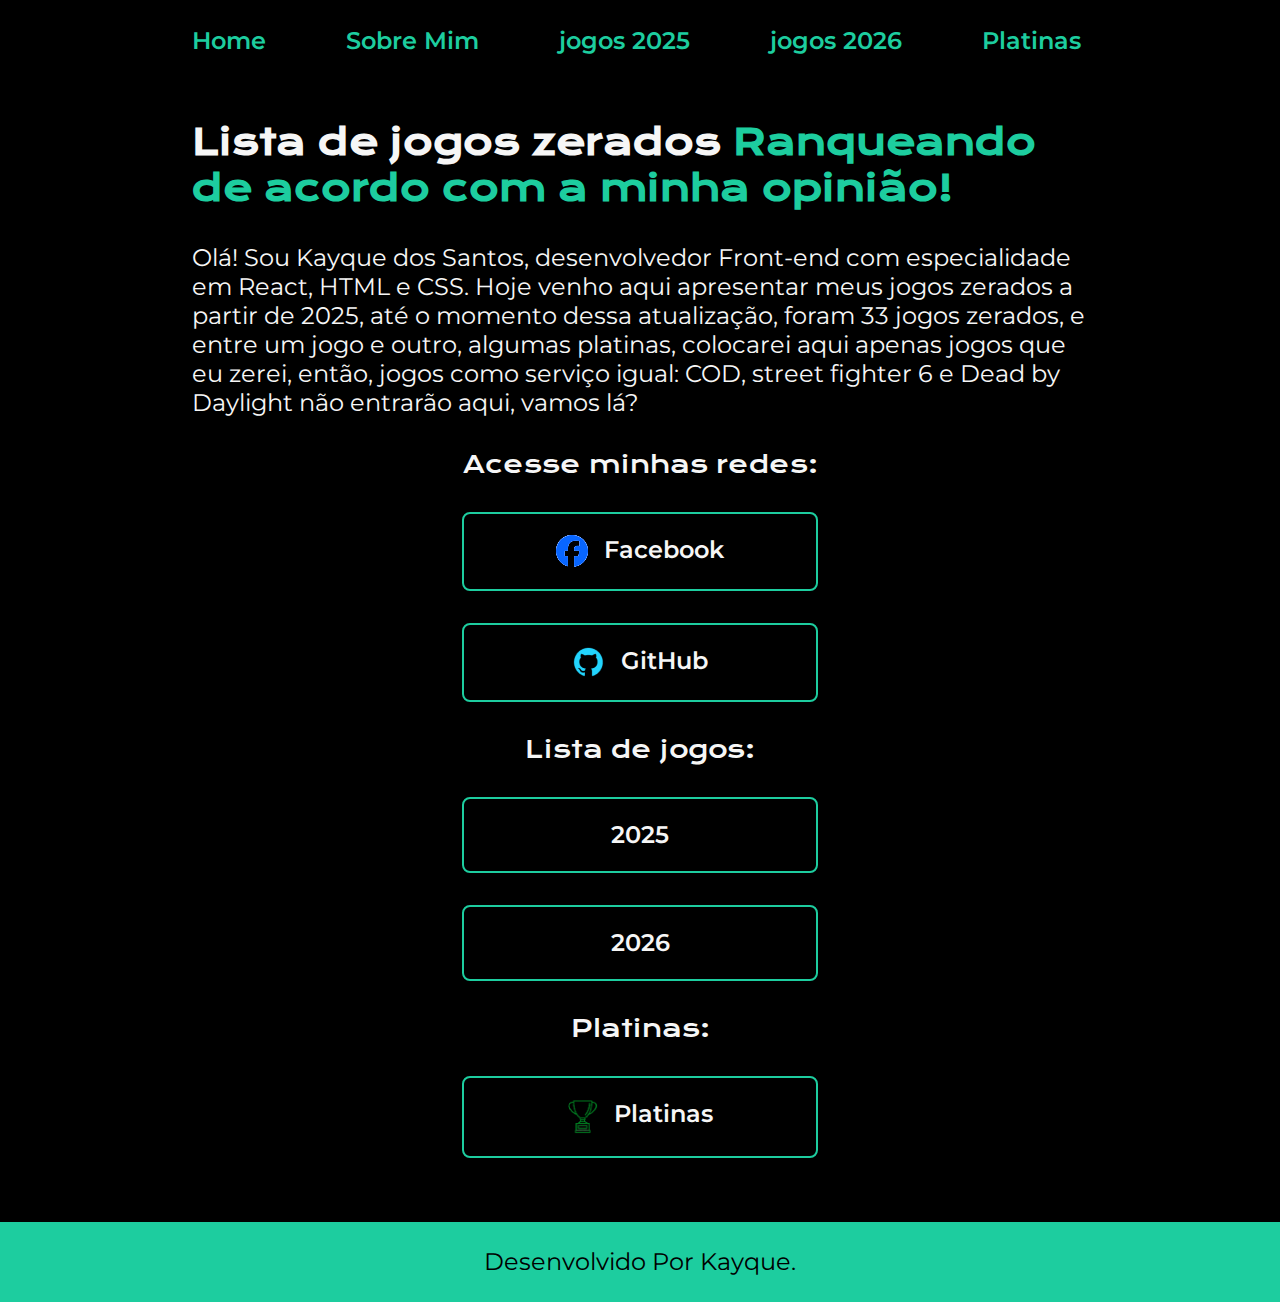
<file: Portifolio-HTML-e-CSS-Curso2-aula_5/index.html>
<!DOCTYPE html>
<html lang="pt-br">
<head>
    <meta charset="UTF-8">
    <meta http-equiv="X-UA-Compatible" content="IE=edge">
    <meta name="viewport" content="width=device-width, initial-scale=1.0">
    <title>Portifolio</title>
    <link rel="stylesheet" href="./style/style.css">
    <link rel="preconnect" href="https://fonts.googleapis.com">
    <link rel="preconnect" href="https://fonts.gstatic.com" crossorigin>
    <link href="https://fonts.googleapis.com/css2?family=Josefin+Sans:ital,wght@0,100..700;1,100..700&family=Montserrat:ital,wght@0,100..900;1,100..900&display=swap" rel="stylesheet">
</head>

<body>
    <header class="cabecalho">
        <nav class="cabecalho__menu">
            <a class="cabecalho__menu__link" href="index.html">Home</a>
            <a class="cabecalho__menu__link" href="about.html">Sobre Mim</a>
            <a class="cabecalho__menu__link" href="lista.html">jogos 2025</a>
            <a class="cabecalho__menu__link" href="lista2026.html">jogos 2026</a>
            <a class="cabecalho__menu__link" href="platinas.html">Platinas</a>
        </nav>
    </header>
    <main class="apresentacao">
        <section class="apresentacao__conteudo">
            <h1 class="apresentacao__conteudo__titulo">Lista de jogos zerados<strong 
            class="titulo-destaque"> Ranqueando de acordo com a minha opinião!
            </strong></h1>
            <p class="apresentacao__conteudo__texto">Olá! Sou Kayque dos Santos, desenvolvedor
            Front-end com especialidade em React, HTML e
            CSS. Hoje venho aqui apresentar meus jogos zerados a partir de 2025, até o momento dessa atualização, foram 33 jogos zerados, e entre um jogo e outro, algumas platinas, colocarei aqui apenas jogos que eu zerei, então, jogos como serviço igual: COD, street fighter 6 e Dead by Daylight não entrarão aqui, vamos lá?</p>
            <div class="apresentacao__links">
                <h2 class="apresentacao__links__subtitulo">Acesse minhas redes:</h2>
                <a class="apresentacao__links__link" href="https://facebook.com/kayque.dossantosmarques">
                    <img class="imagem__facebook" src="./assets/facebook.png">
                    Facebook
                </a>
                <a class="apresentacao__links__link" href="https://github.com/kayque-marques">
                    <img class="imagem__github" src="./assets/github.png">
                    GitHub
                </a>
                <h3 class="apresentacao__links__subtitulo__lista">Lista de jogos:</h3>
                <a class="apresentacao__links__link" href="lista.html">
                    2025
                </a>
                <a class="apresentacao__links__link" href="lista2026.html">
                    2026
                </a>
                <h4 class="apresentacao__links__subtitulo__lista">Platinas:</h4>
                <a class="apresentacao__links__link" href="platinas.html">
                    <img class="imagem__lista__platina" src="./assets/icone_de_trofeu.png" alt="ícone de trofeu">
                    Platinas
                </a>
            </div>
        </section>
    </main>
    <footer class="rodape">
        <p>Desenvolvido Por Kayque.</p>
    </footer>
</body>

</html>
</file>
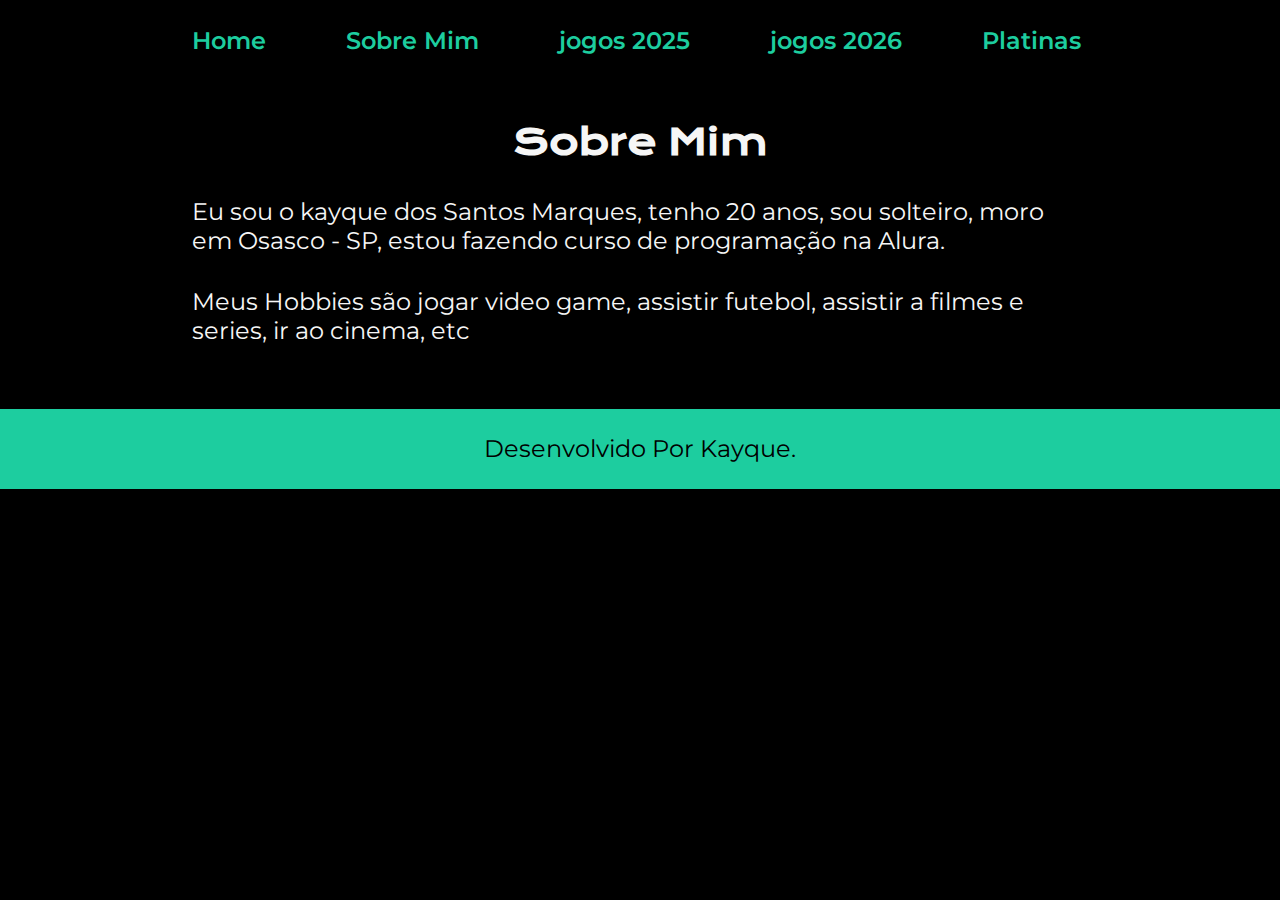
<file: Portifolio-HTML-e-CSS-Curso2-aula_5/about.html>
<!DOCTYPE html>
<html lang="pt-br">
<head>
    <meta charset="UTF-8">
    <meta http-equiv="X-UA-Compatible" content="IE=edge">
    <meta name="viewport" content="width=device-width, initial-scale=1.0">
    <title>Sobre Mim</title>
    <link rel="stylesheet" href="./style/style.css">
</head>
<body>
    <header class="cabecalho">
        <nav class="cabecalho__menu">
            <a class="cabecalho__menu__link" href="index.html">Home</a>
            <a class="cabecalho__menu__link" href="about.html">Sobre Mim</a>
            <a class="cabecalho__menu__link" href="lista.html">jogos 2025</a>
            <a class="cabecalho__menu__link" href="lista2026.html">jogos 2026</a>
            <a class="cabecalho__menu__link" href="platinas.html">Platinas</a>
        </nav>
    </header>
    <main class="apresentacao">
        <section class="apresentacao__conteudo">
            <h1 class="apresentacao__conteudo__titulo">Sobre Mim</h1>
            <p class="apresentacao__conteudo__texto">Eu sou o kayque dos Santos Marques, tenho 20 anos, sou solteiro, moro em Osasco - SP, estou fazendo curso de programação na Alura.</p>
            <p class="apresentacao__conteudo__texto">Meus Hobbies são jogar video game, assistir futebol, assistir a filmes e series, ir ao cinema, etc</p>
        </section>
    </main>
    <footer class="rodape">
        <p>Desenvolvido Por Kayque.</p>
    </footer>
</body>
</html>
</file>
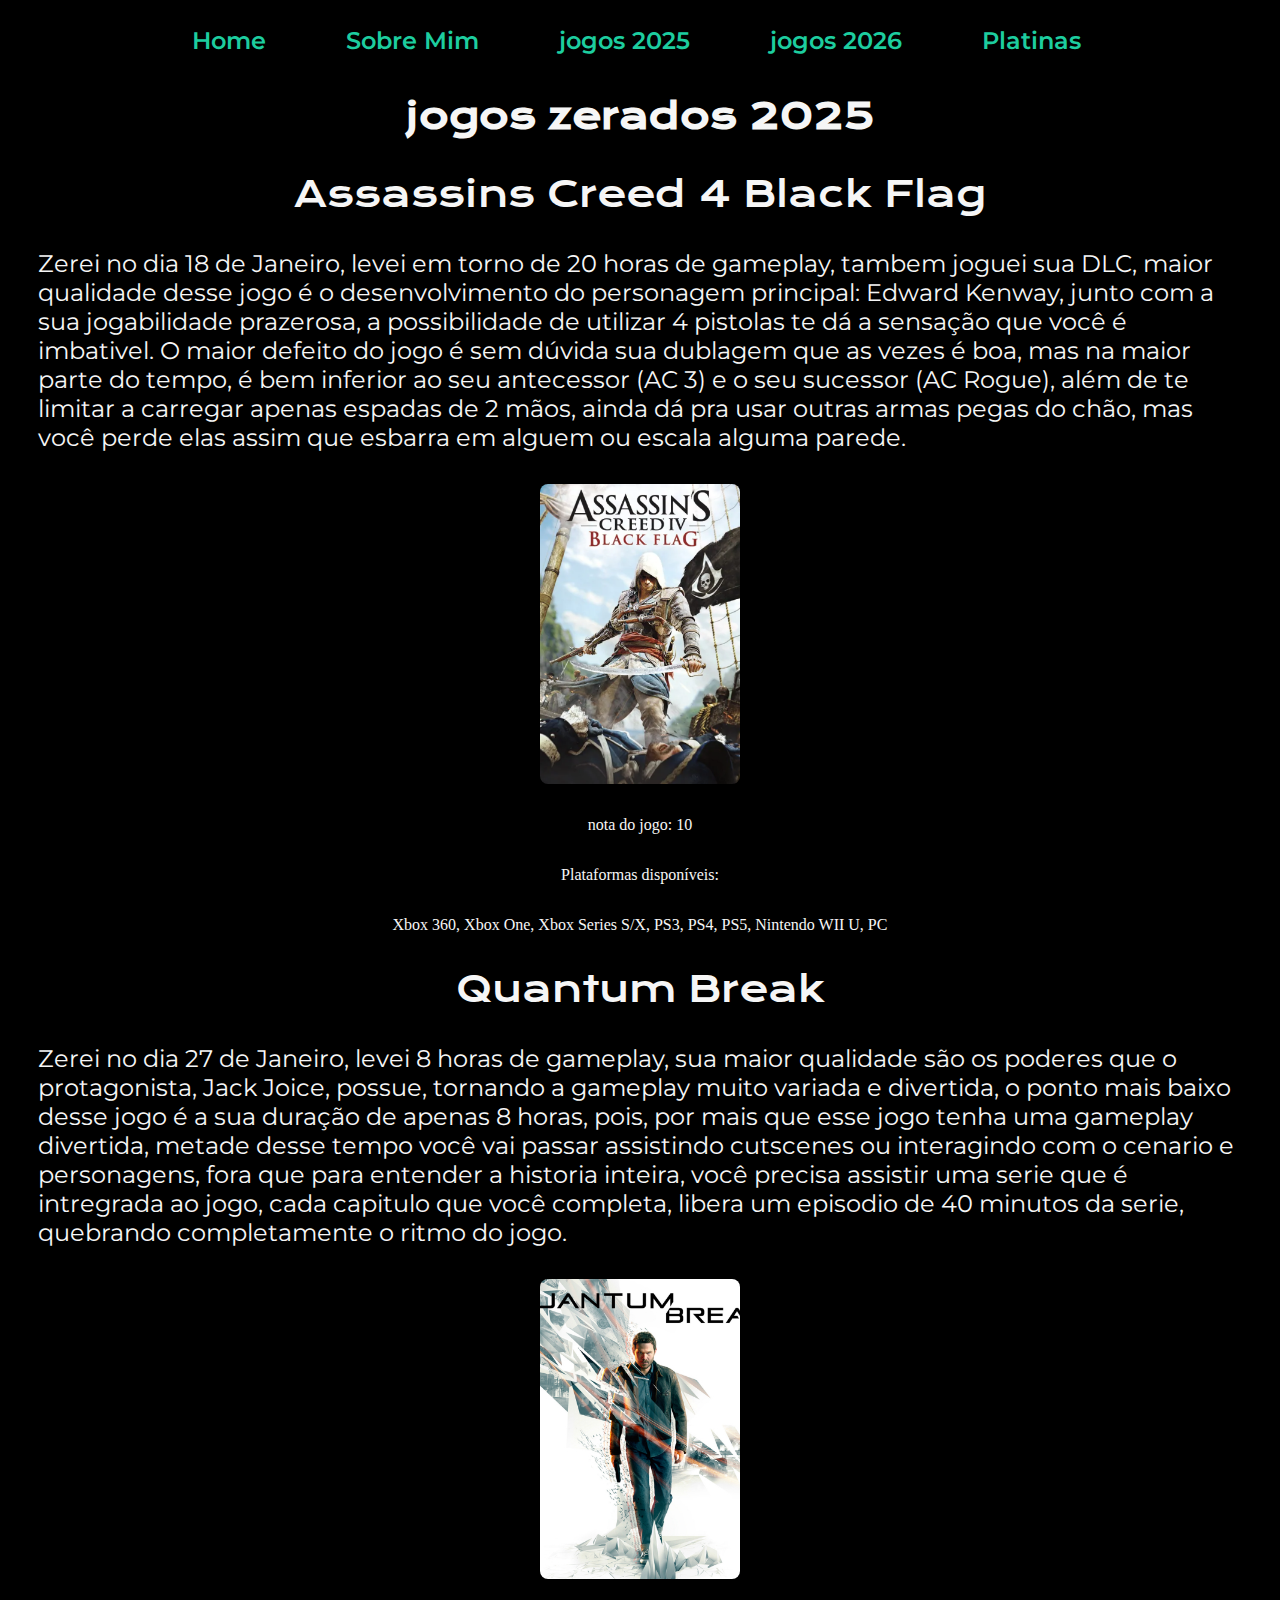
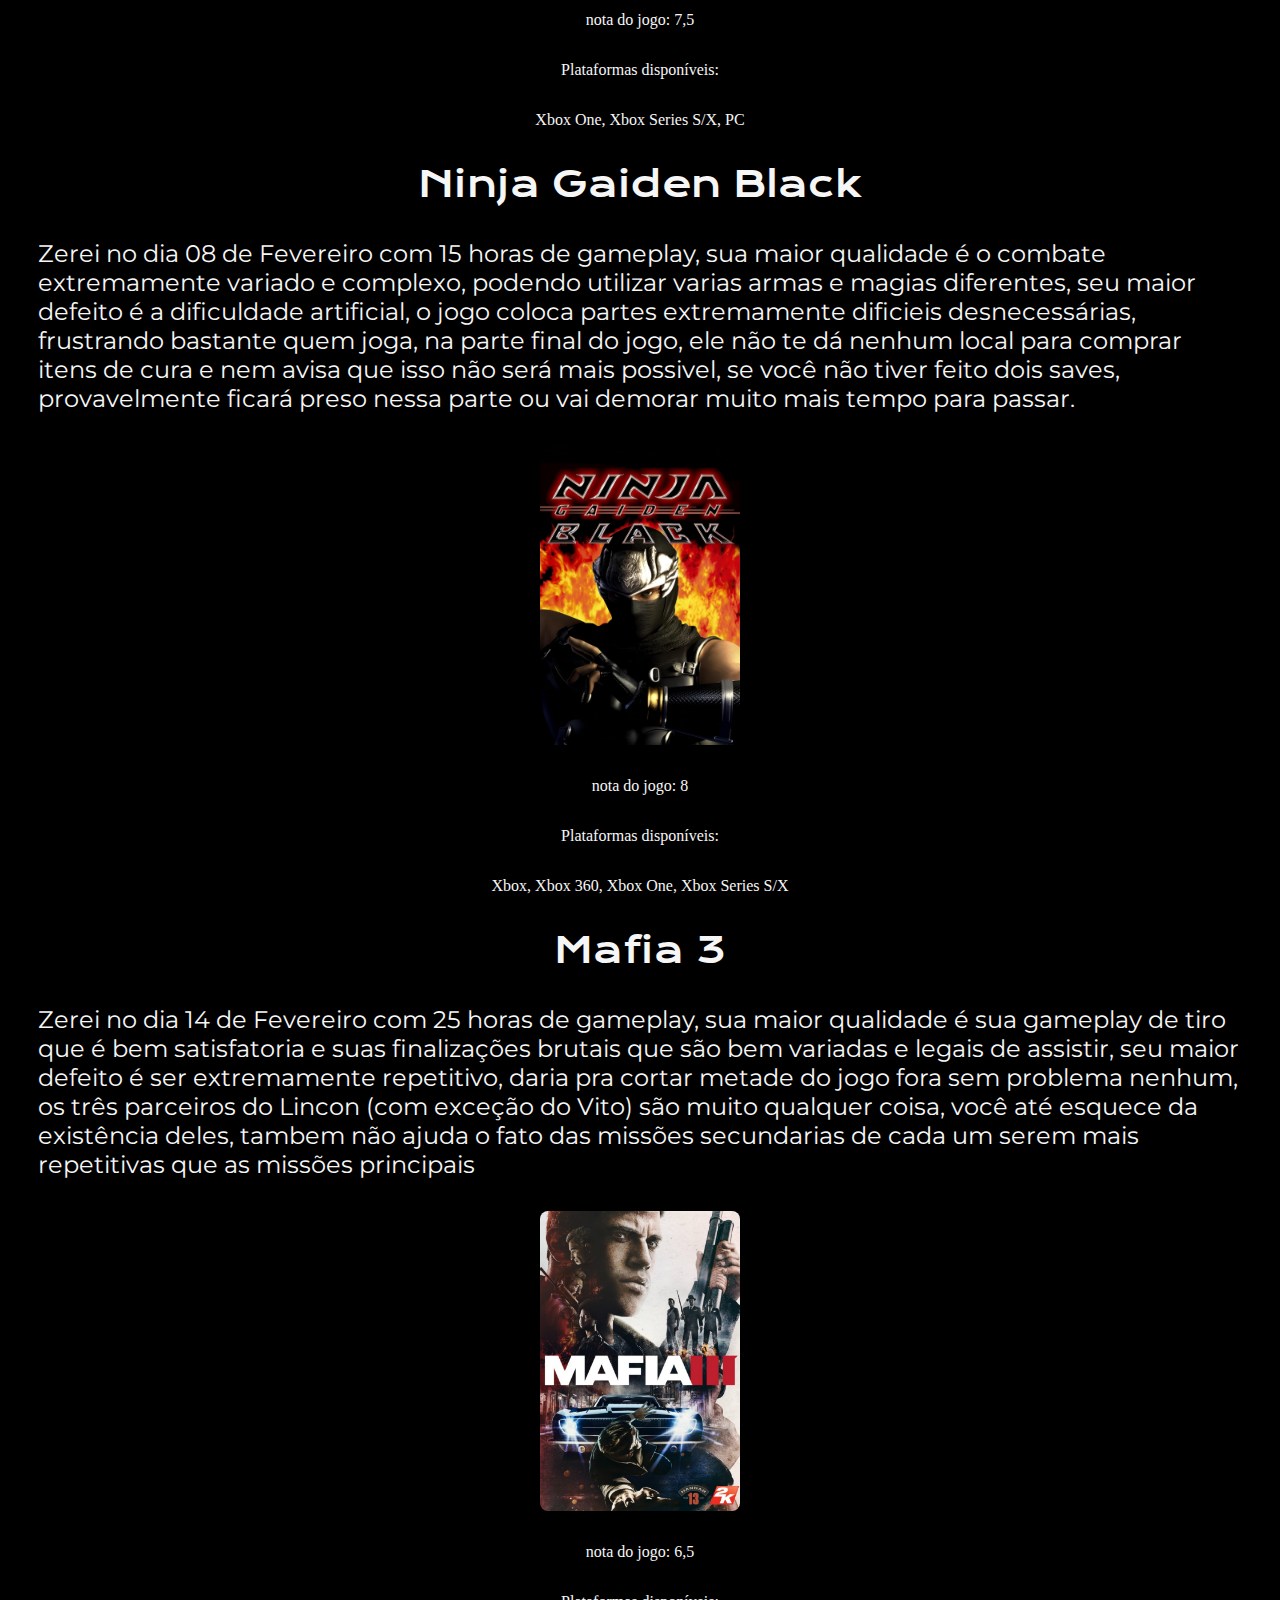
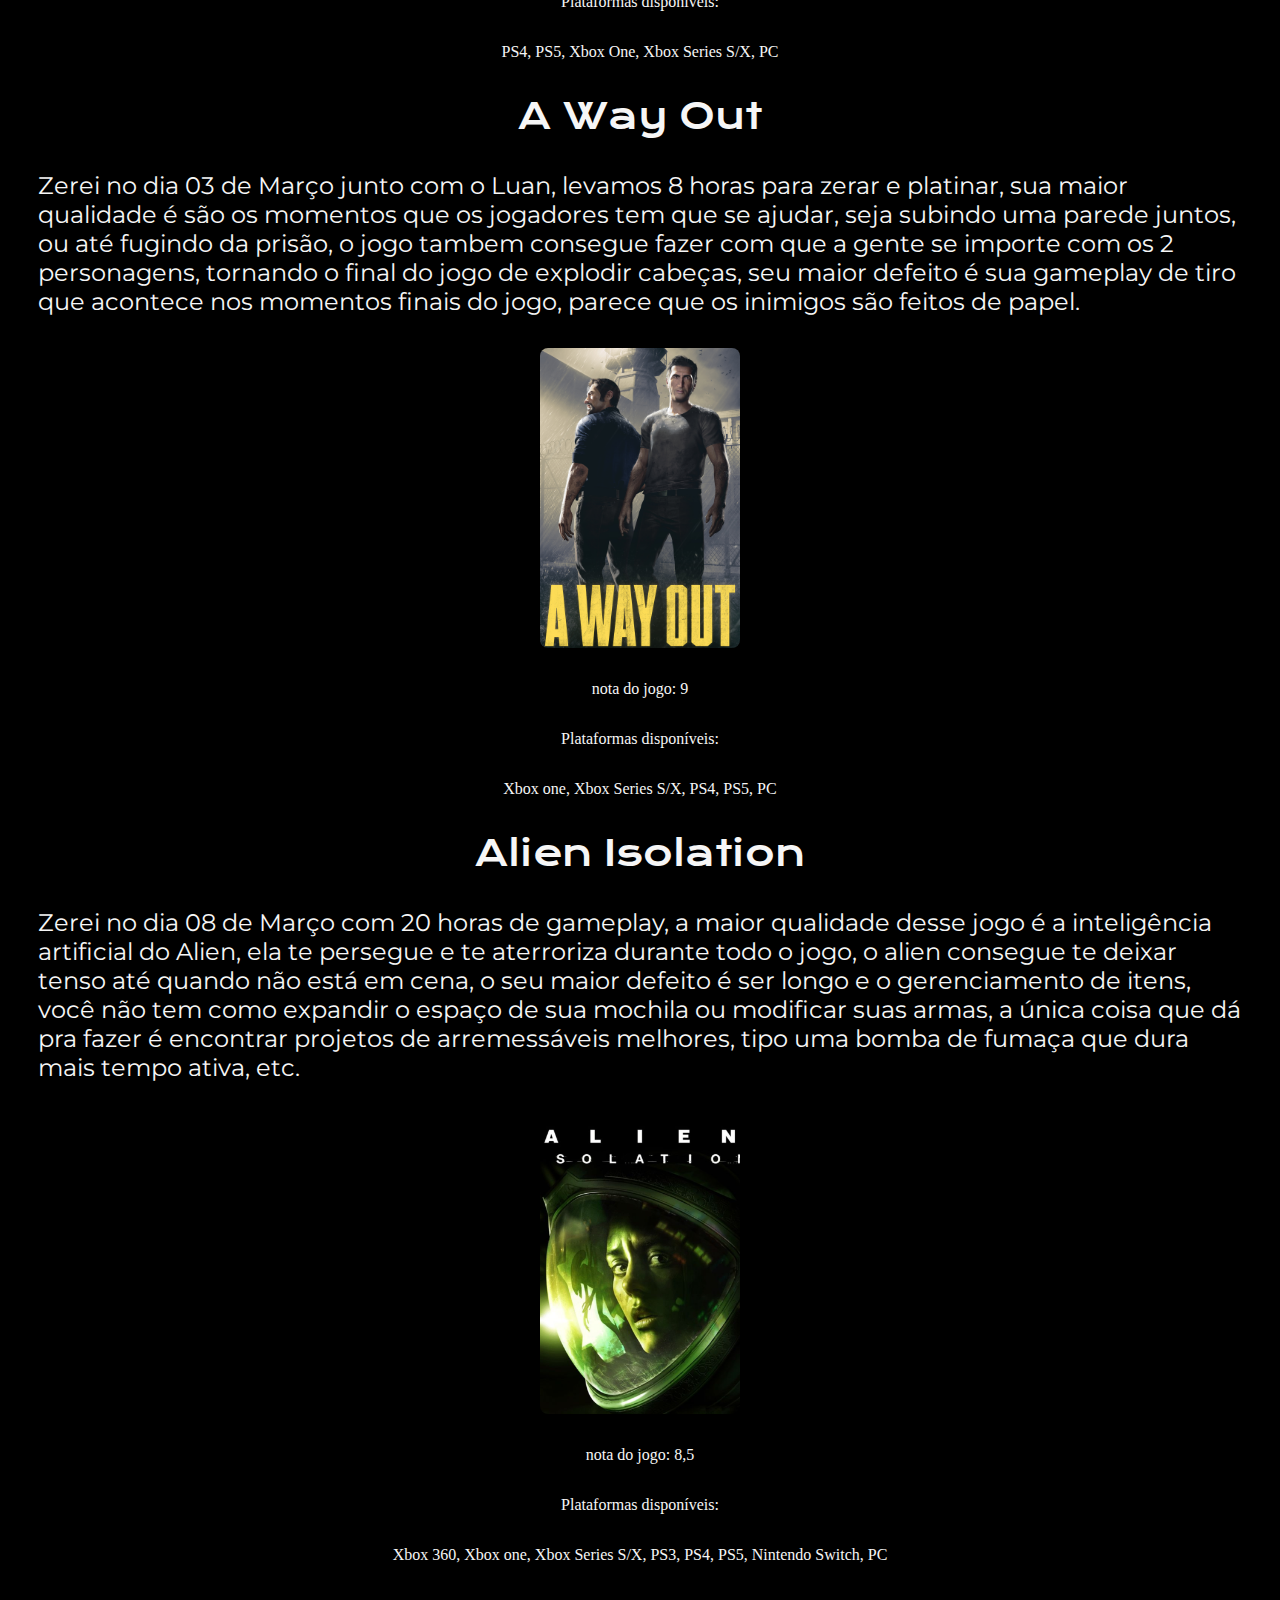
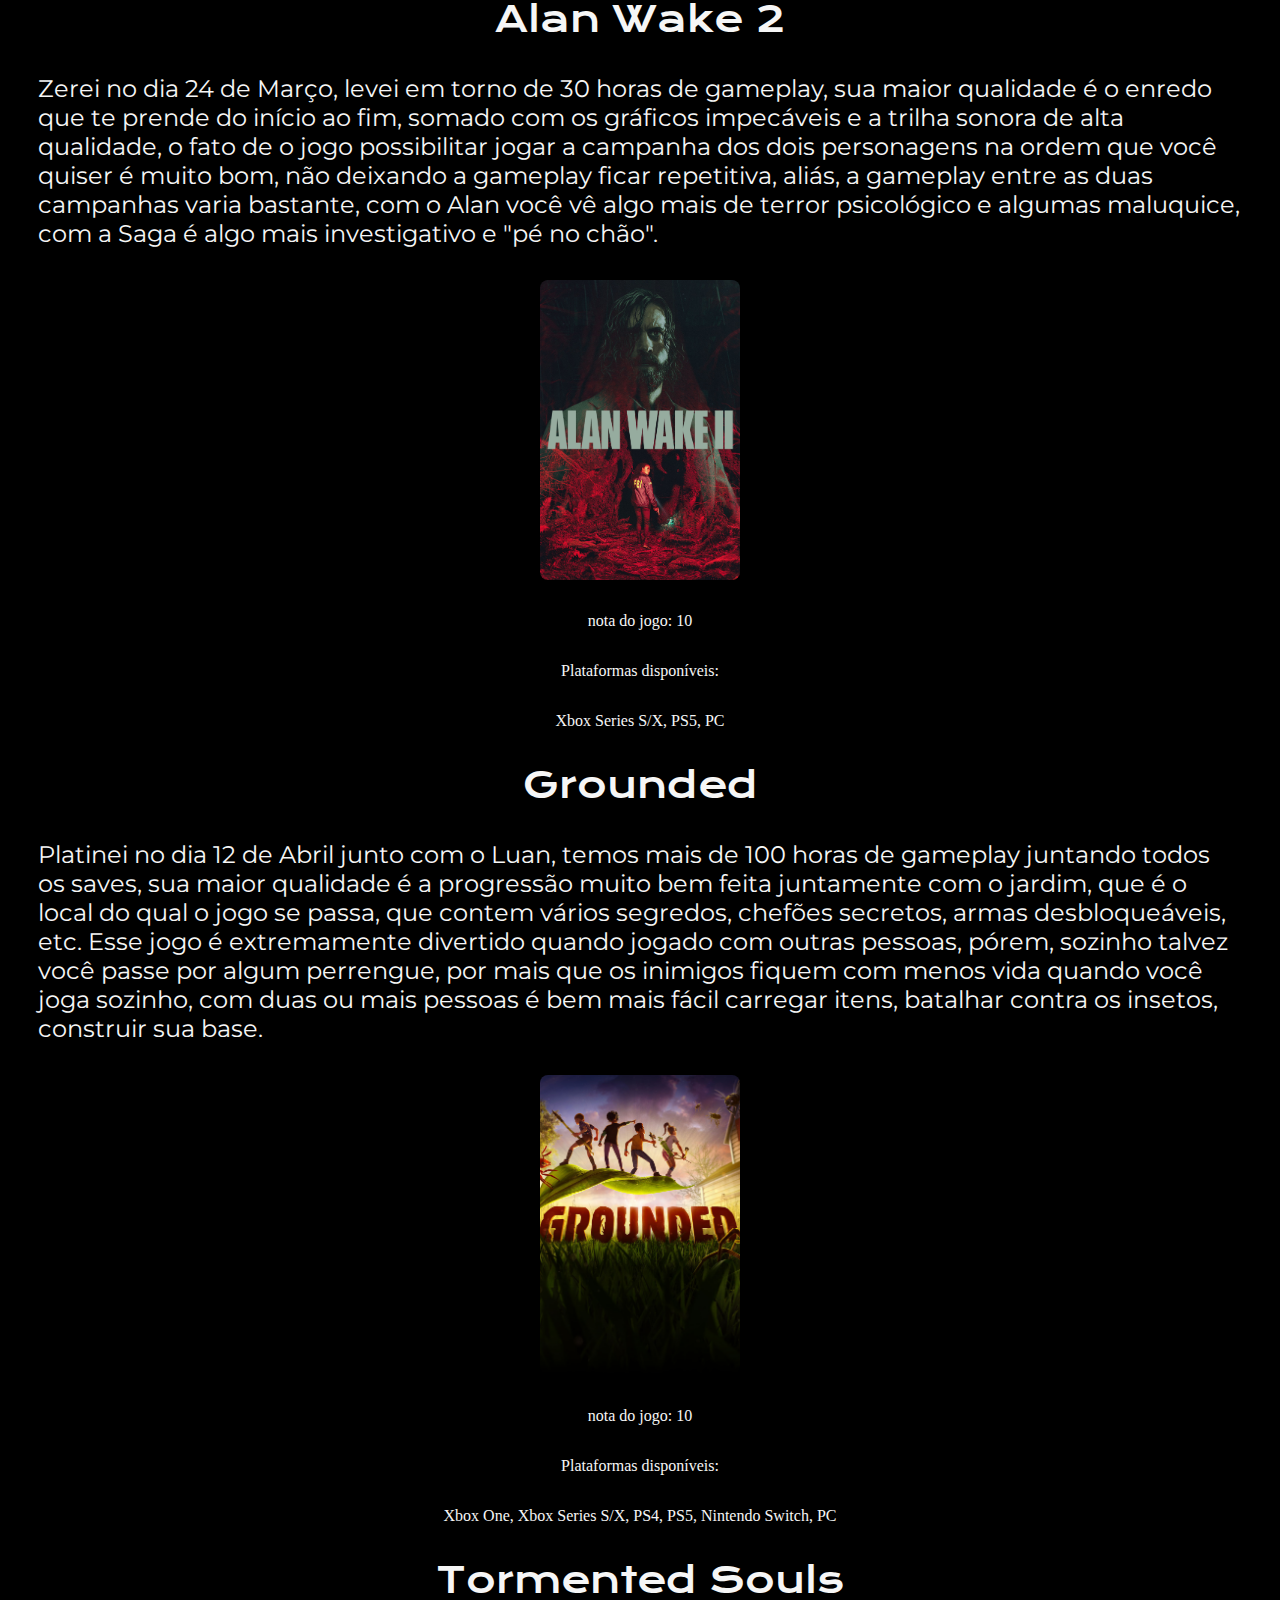
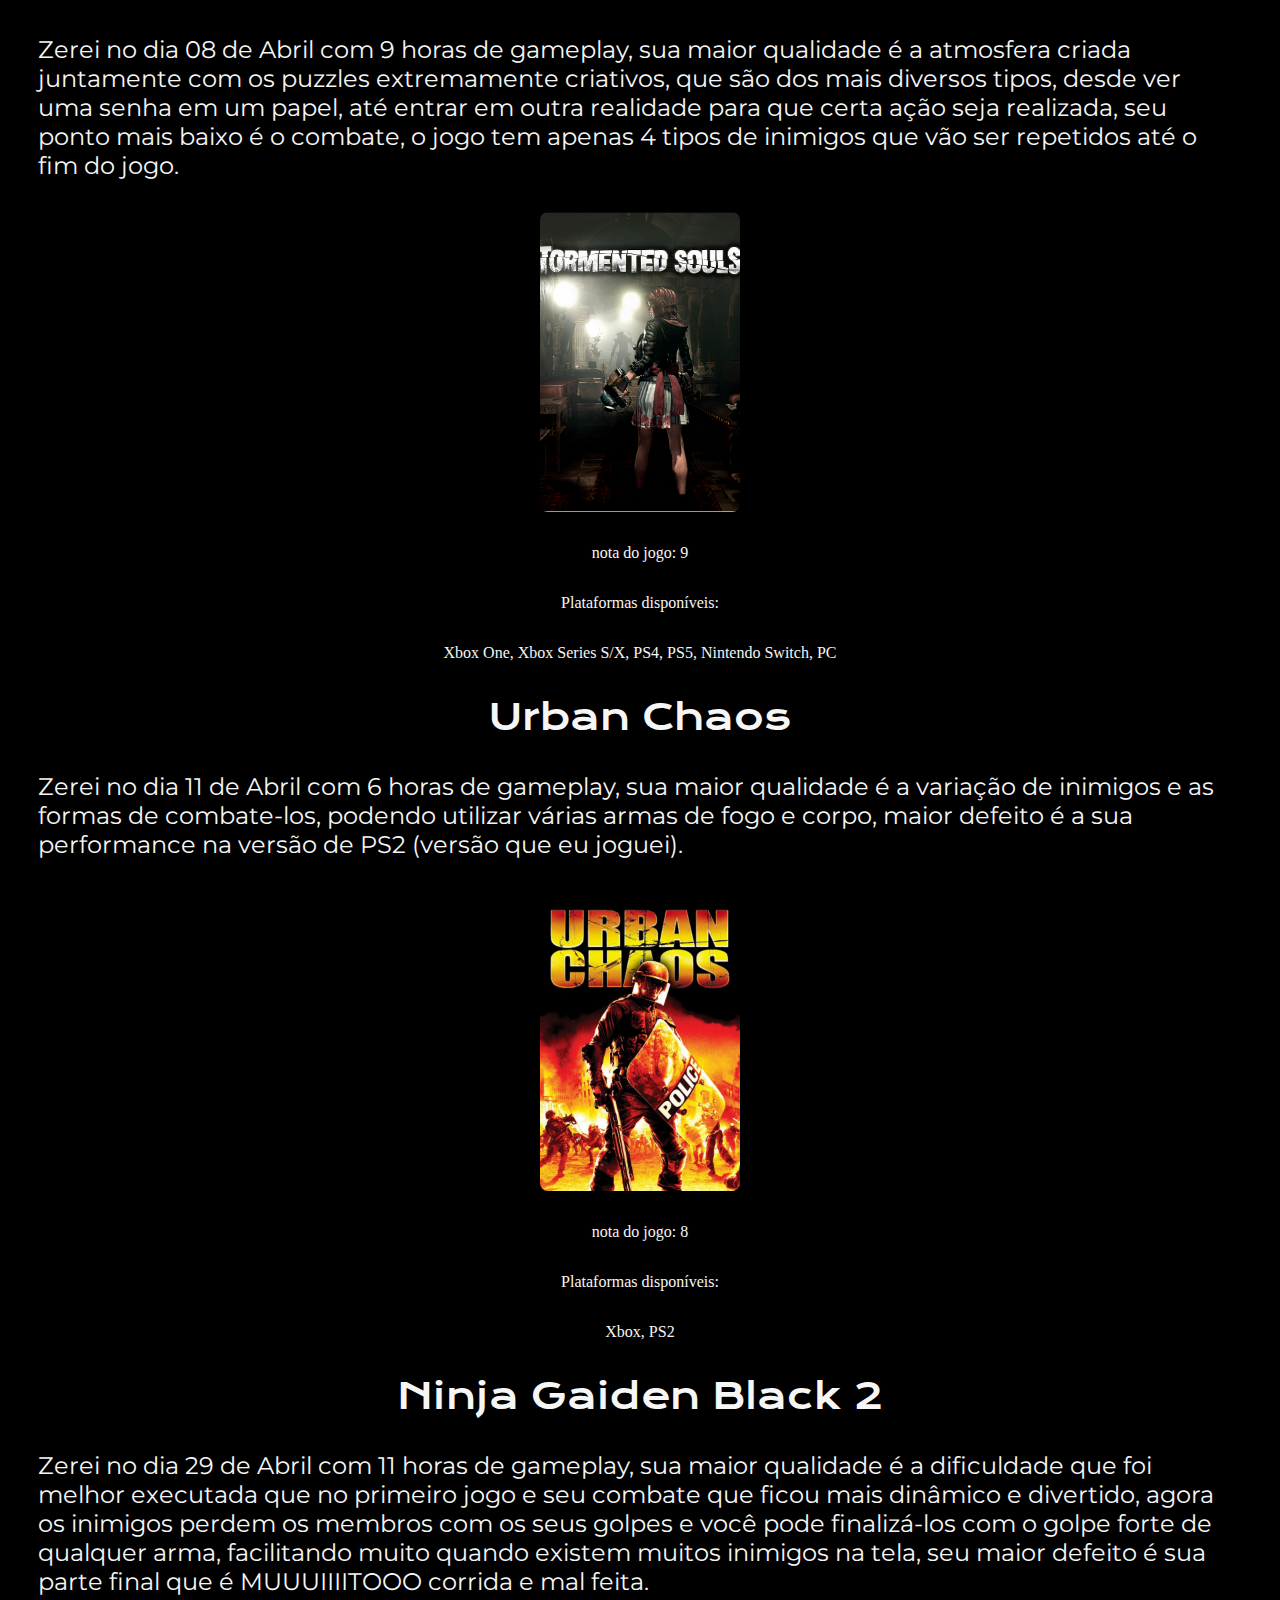
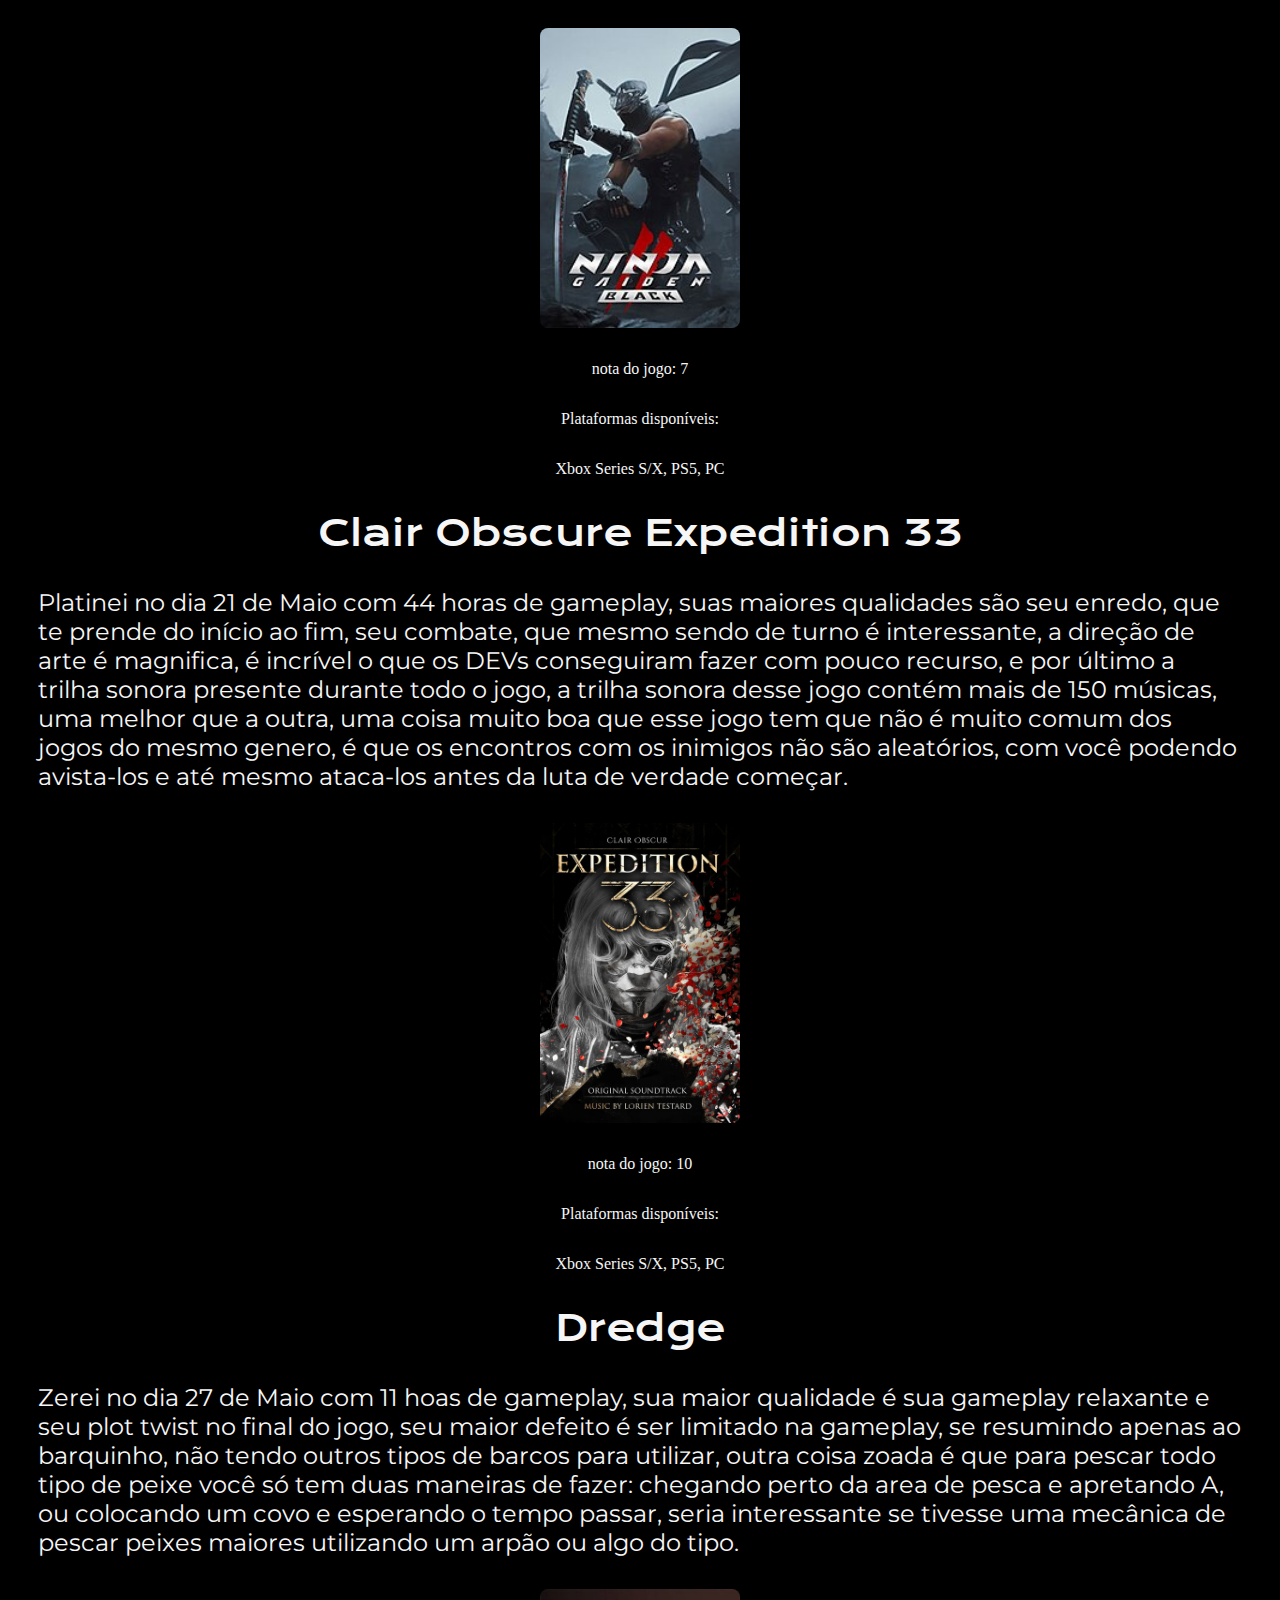
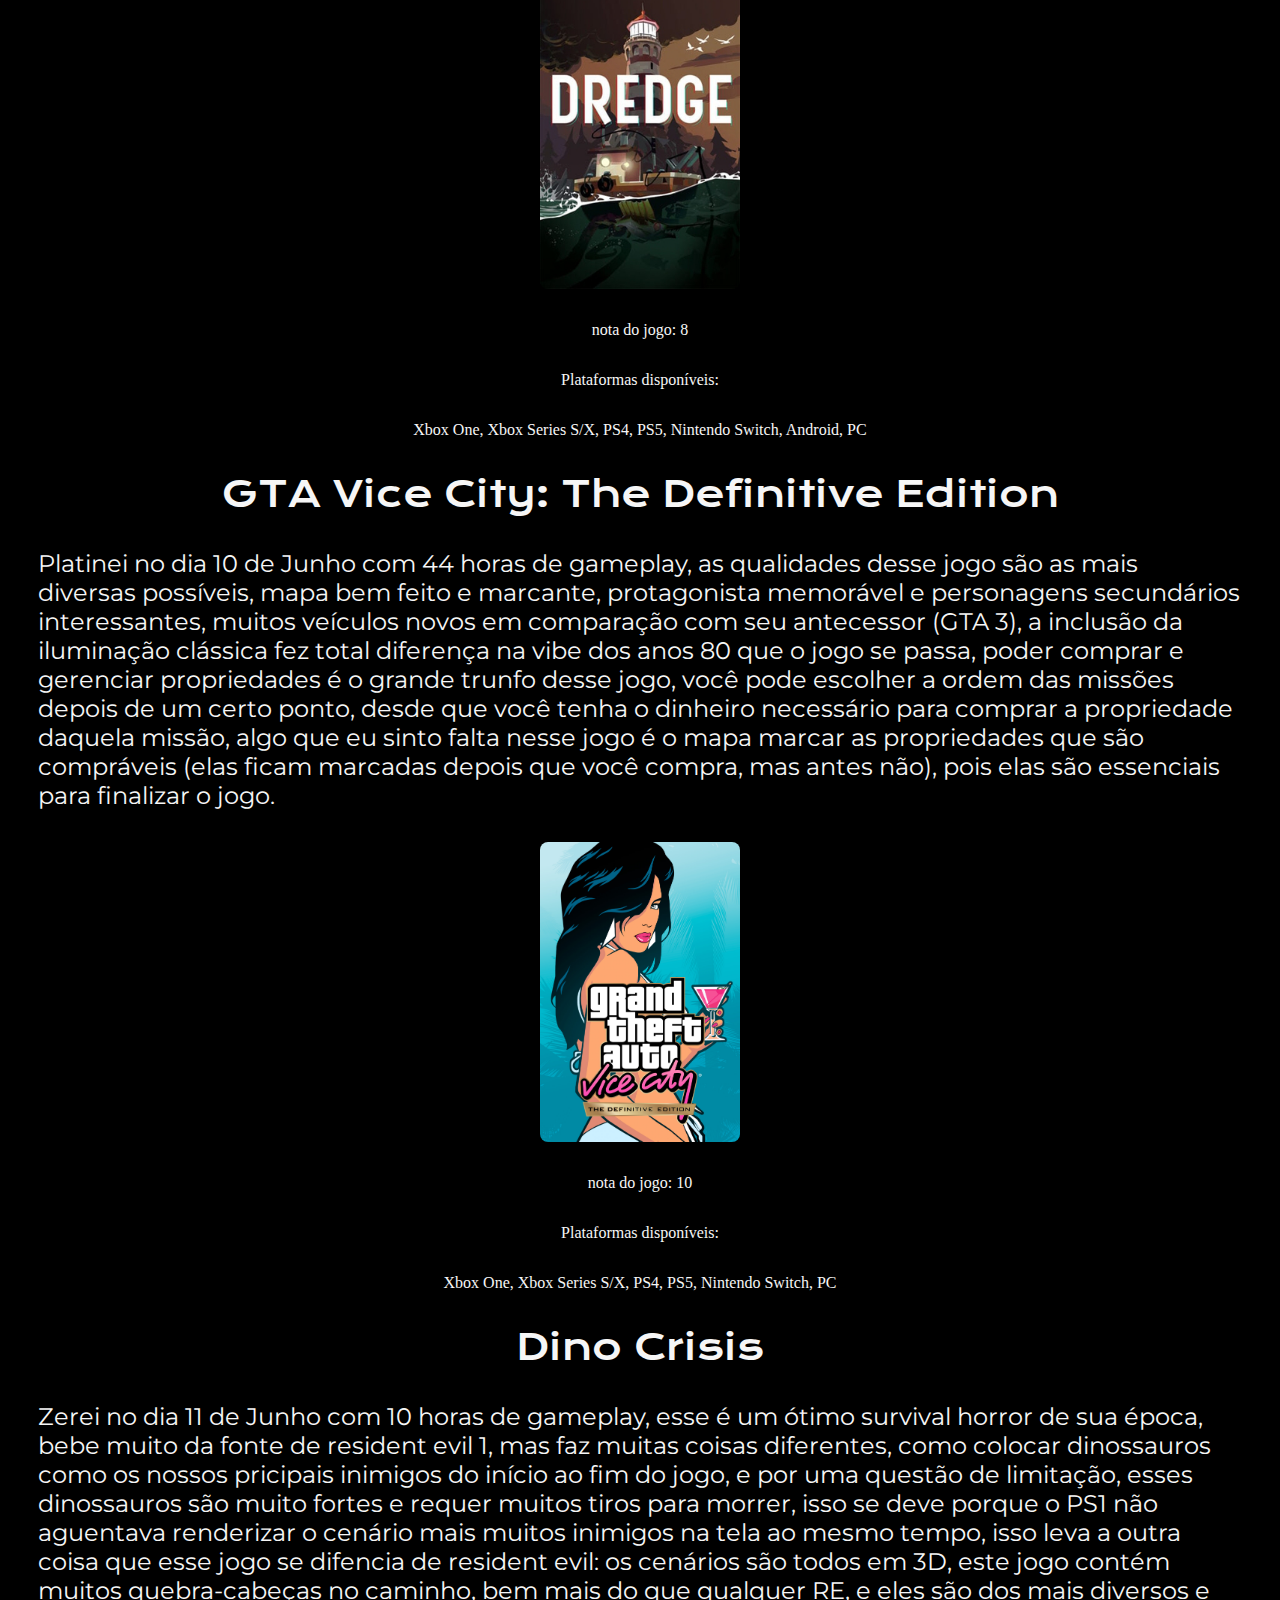
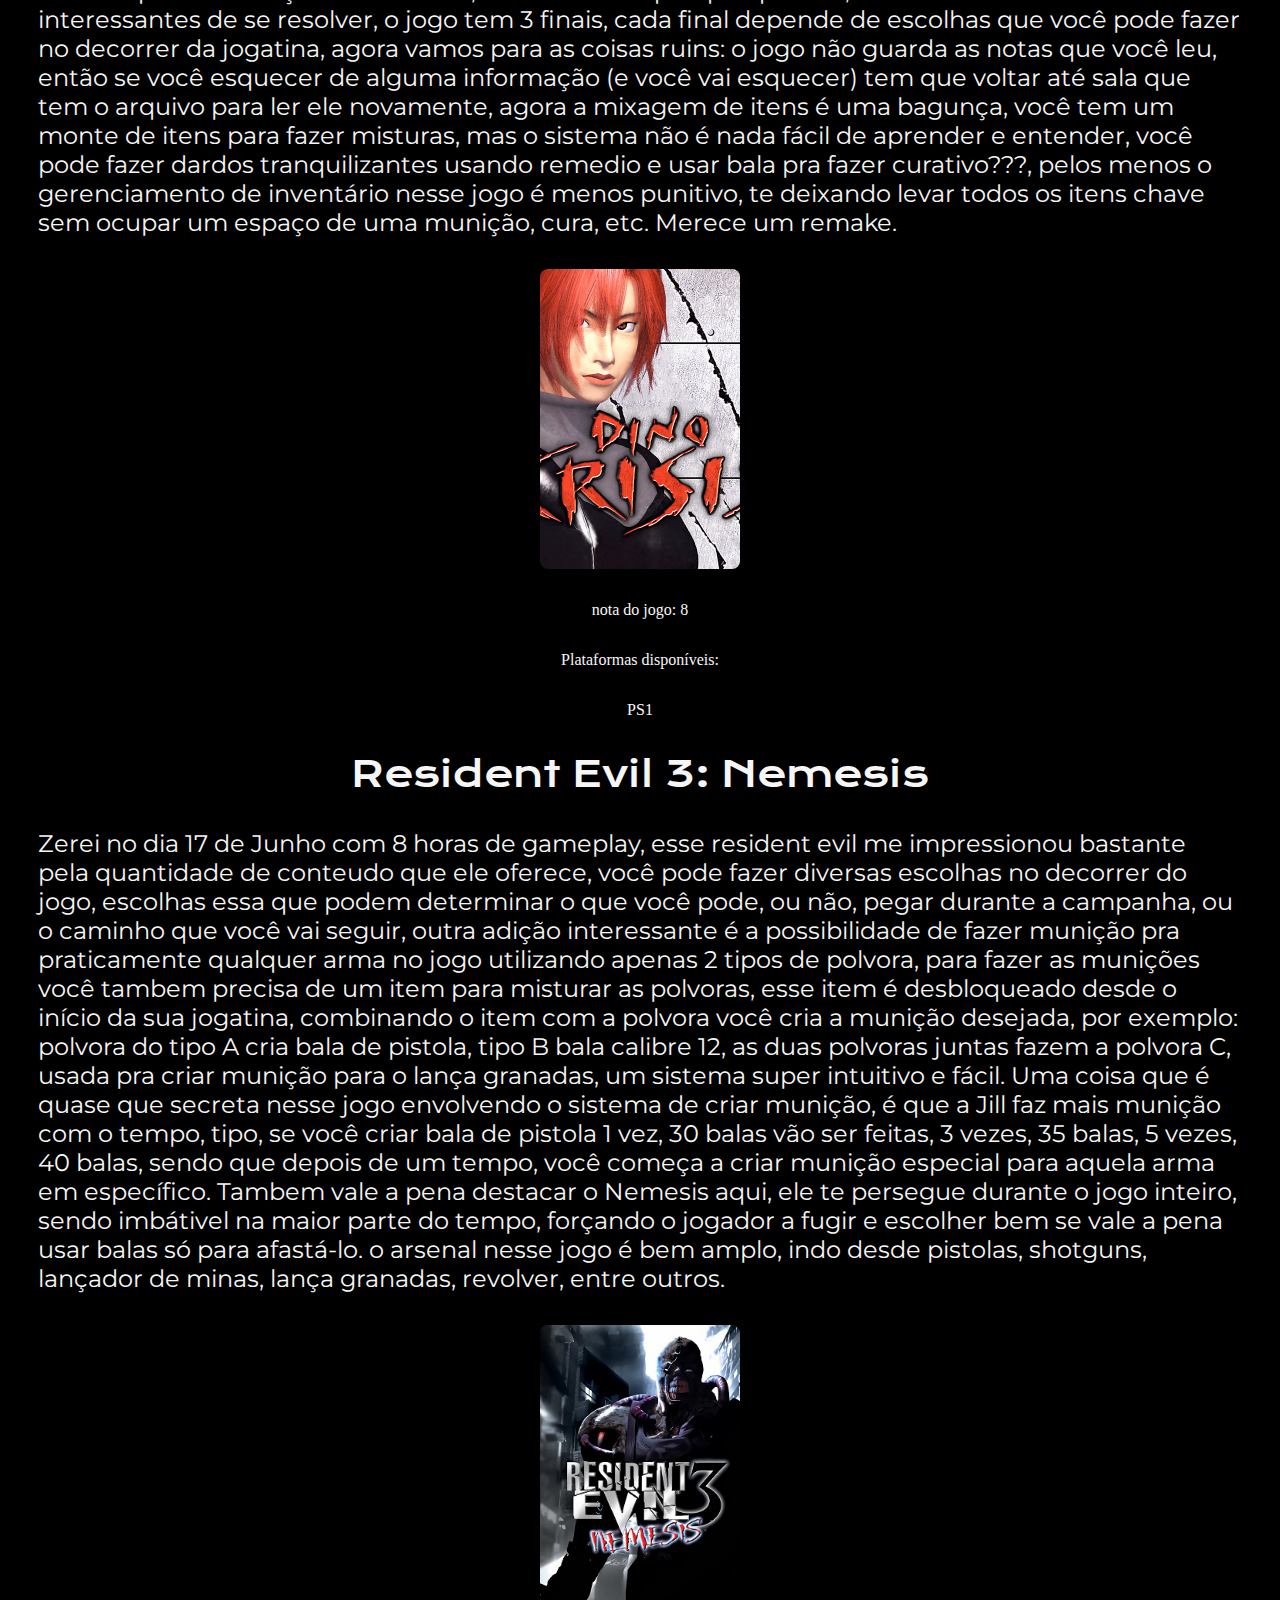
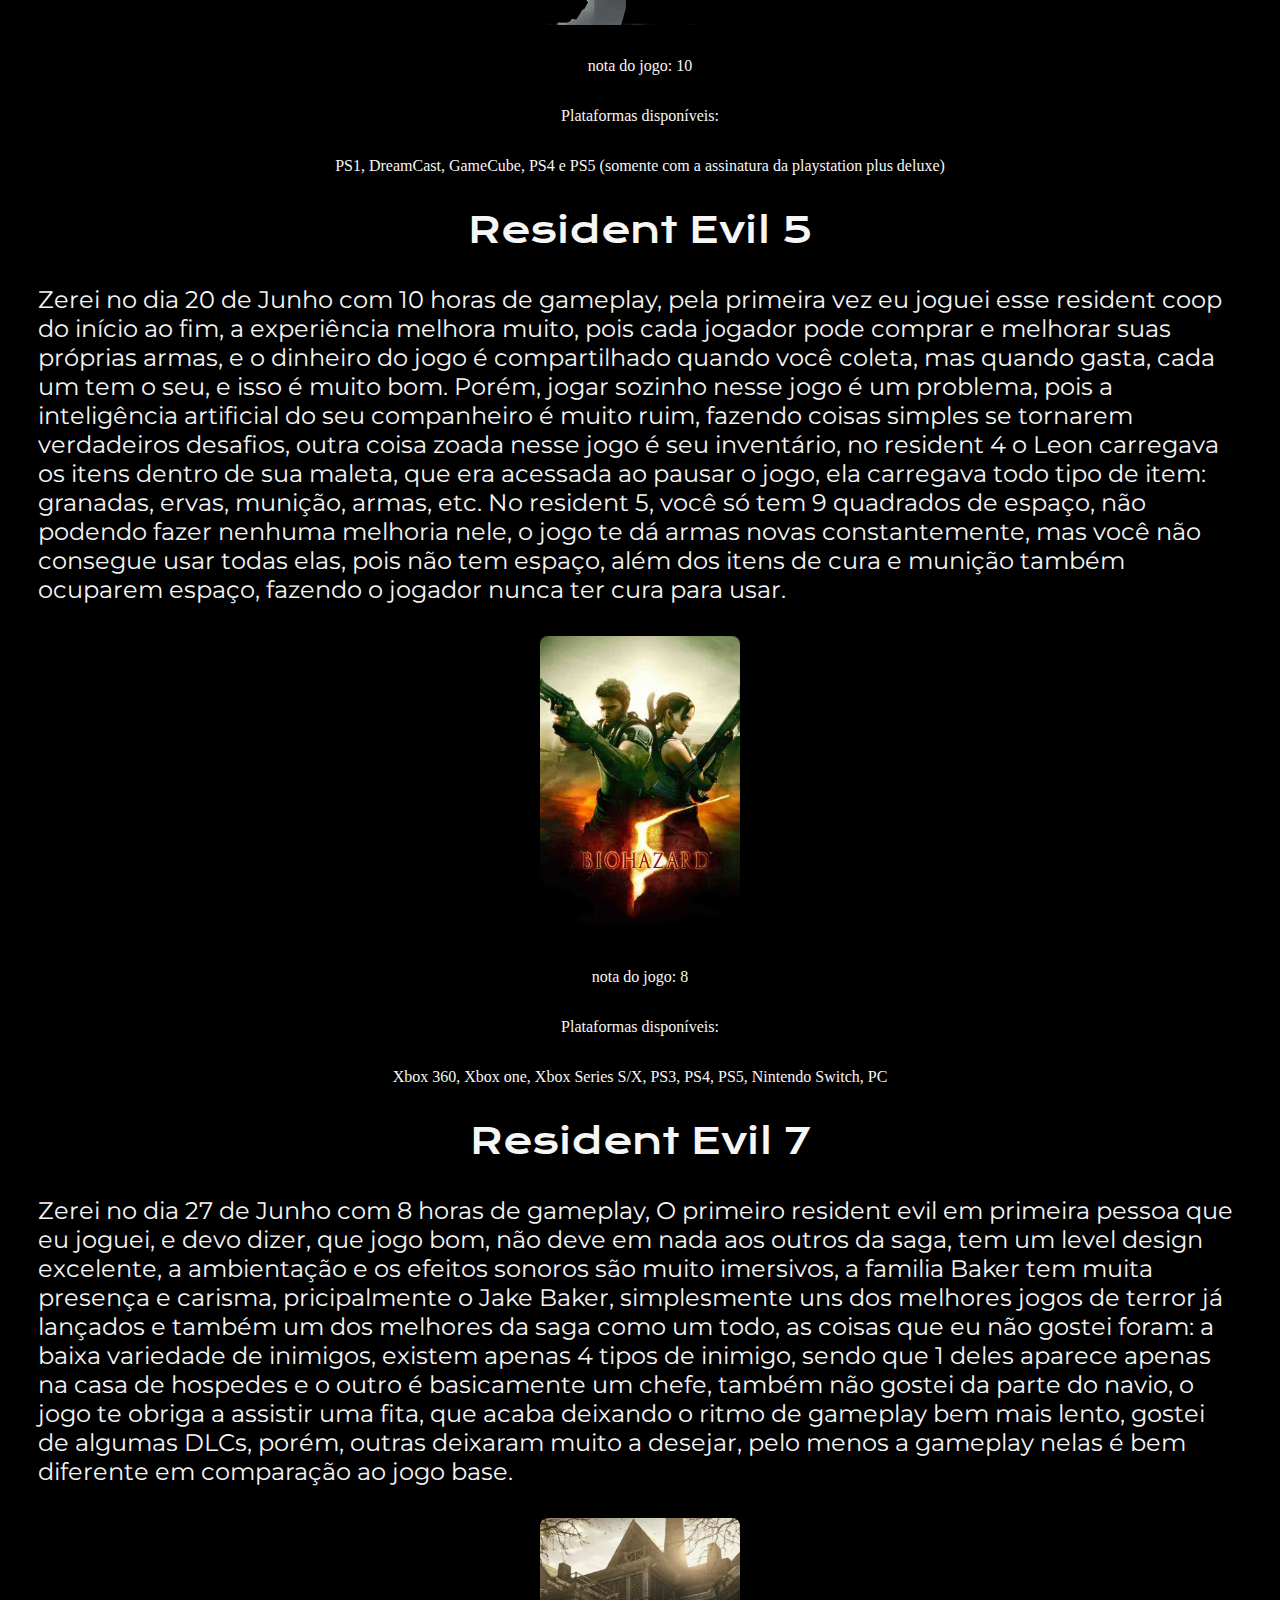
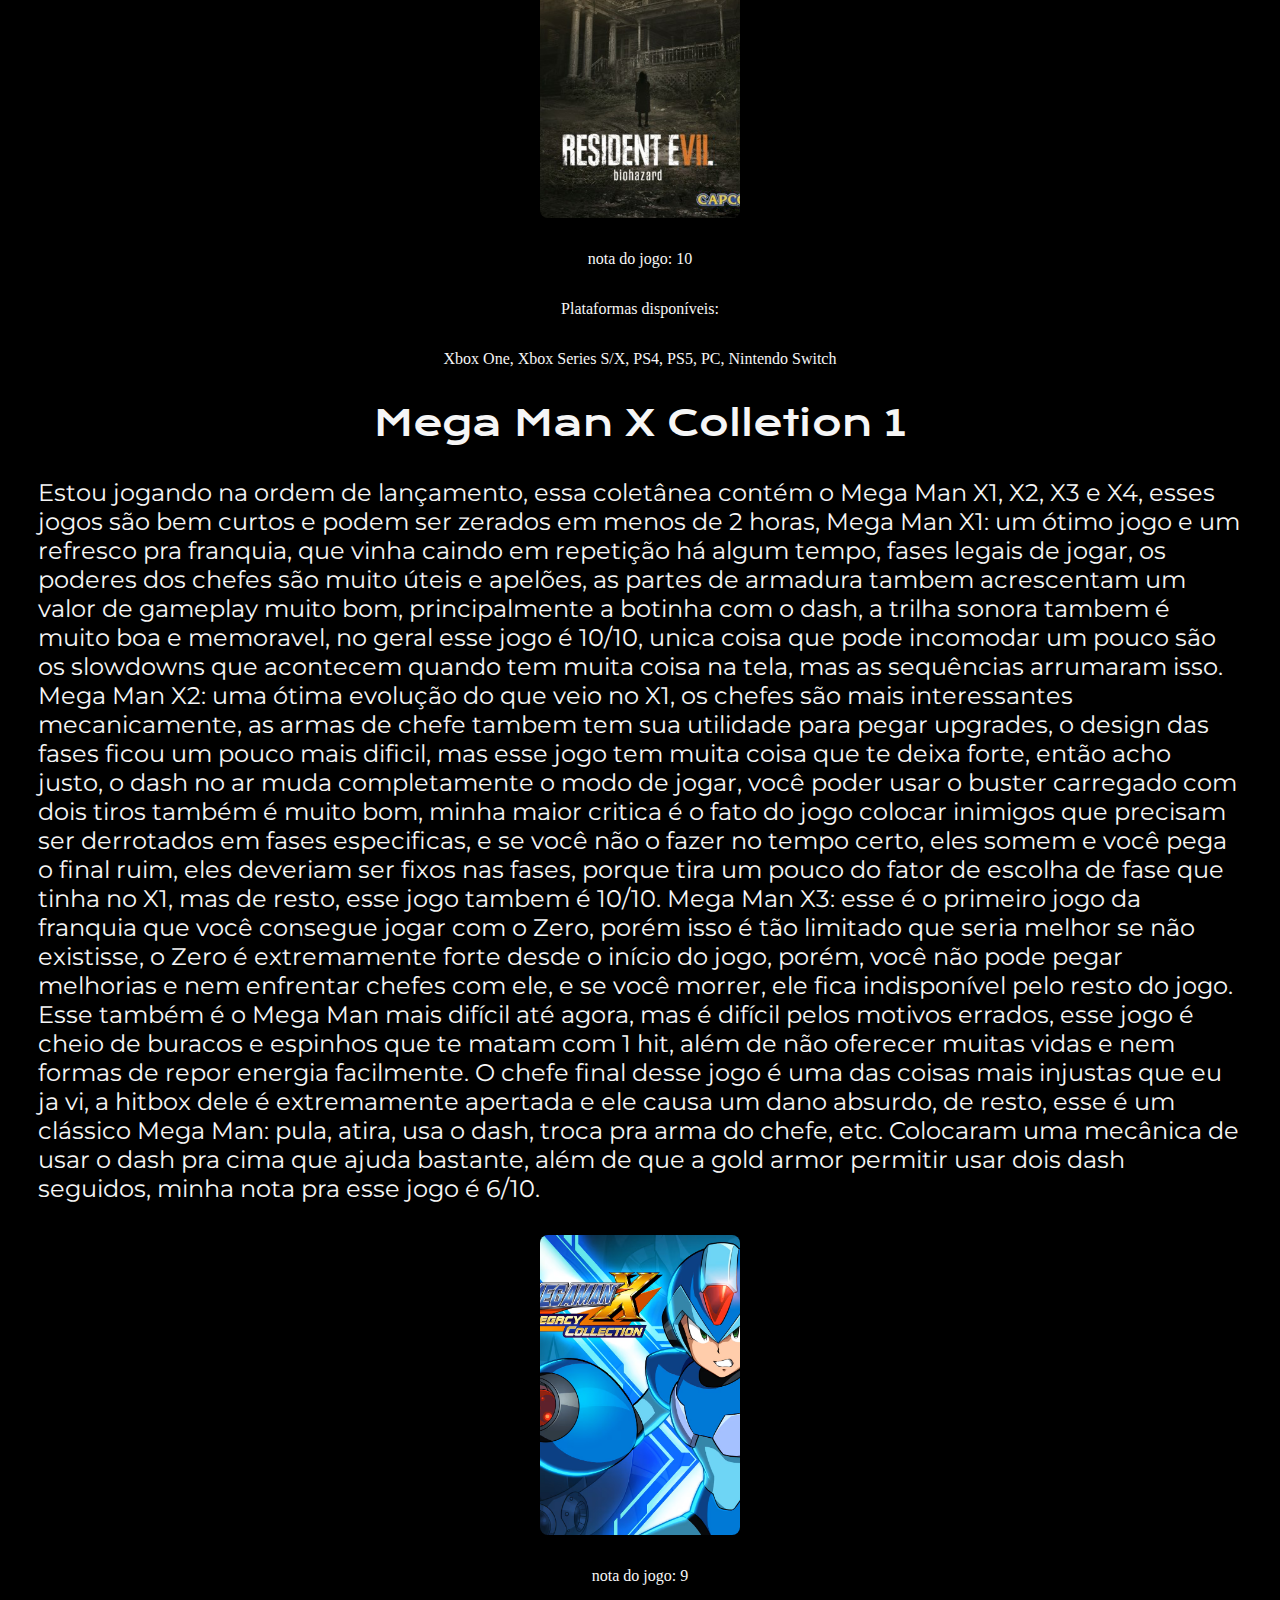
<file: Portifolio-HTML-e-CSS-Curso2-aula_5/lista.html>
<!DOCTYPE html>
<html lang="pt-br">
<head>
    <meta charset="UTF-8">
    <meta http-equiv="X-UA-Compatible" content="IE=edge">
    <meta name="viewport" content="width=device-width, initial-scale=1.0">
    <title>Lista de jogos</title>
    <link rel="stylesheet" href="./style/lista.css">
</head>
<body>
    <header class="cabecalho">
        <nav class="cabecalho__menu">
            <a class="cabecalho__menu__link" href="index.html">Home</a>
            <a class="cabecalho__menu__link" href="about.html">Sobre Mim</a>
            <a class="cabecalho__menu__link" href="lista.html">jogos 2025</a>
            <a class="cabecalho__menu__link" href="lista2026.html">jogos 2026</a>
            <a class="cabecalho__menu__link" href="platinas.html">Platinas</a>
        </nav>
    </header>
    <main class="jogos">
        <section class="jogos__zerados">
            <div class="jogos__zerados__divisao">
            <h1 class="jogos__zerados__titulo"> jogos zerados 2025</h1>
            <p class="jogos__zerados__texto__nome"> Assassins Creed 4 Black Flag</p>
            <p class="jogos__zerados__texto"> Zerei no dia 18 de Janeiro, levei em torno de 20 horas de gameplay, tambem joguei sua DLC, maior qualidade desse jogo é o desenvolvimento do personagem principal: Edward Kenway, junto com a sua jogabilidade prazerosa, a possibilidade de utilizar 4 pistolas te dá a sensação que você é imbativel. O maior defeito do jogo é sem dúvida sua dublagem que as vezes é boa, mas na maior parte do tempo, é bem inferior ao seu antecessor (AC 3) e o seu sucessor (AC Rogue), além de te limitar a carregar apenas espadas de 2 mãos, ainda dá pra usar outras armas pegas do chão, mas você perde elas assim que esbarra em alguem ou escala alguma parede.</p>
            <img src="./assets/Assassins_Creed_4_Black_Flag_capa.png" alt="capa do assassins creed black flag">
            <p class="jogos__zerados__texto__nota__10"> nota do jogo: 10</p>
            <p class="jogos__zerados__texto__plataformas"> Plataformas disponíveis:</p>
            <p class="jogos__zerados__texto__plataformas__nomes"> Xbox 360, Xbox One, Xbox Series S/X, PS3, PS4, PS5, Nintendo WII U, PC</p>
            <p class="jogos__zerados__texto__nome"> Quantum Break</p>
            <p class="jogos__zerados__texto"> Zerei no dia 27 de Janeiro, levei 8 horas de gameplay, sua maior qualidade são os poderes que o protagonista, Jack Joice, possue, tornando a gameplay muito variada e divertida, o ponto mais baixo desse jogo é a sua duração de apenas 8 horas, pois, por mais que esse jogo tenha uma gameplay divertida, metade desse tempo você vai passar assistindo cutscenes ou interagindo com o cenario e personagens, fora que para entender a historia inteira, você precisa assistir uma serie que é intregrada ao jogo, cada capitulo que você completa, libera um episodio de 40 minutos da serie, quebrando completamente o ritmo do jogo.</p>
            <img src="./assets/Quantum_Break_cover.png" alt="capa do quantum break">
            <p class="jogos__zerados__texto__nota__7"> nota do jogo: 7,5</p>
            <p class="jogos__zerados__texto__plataformas"> Plataformas disponíveis:</p>
            <p class="jogos__zerados__texto__plataformas__nomes"> Xbox One, Xbox Series S/X, PC</p>
            <p class="jogos__zerados__texto__nome"> Ninja Gaiden Black</p>
            <p class="jogos__zerados__texto"> Zerei no dia 08 de Fevereiro com 15 horas de gameplay, sua maior qualidade é o combate extremamente variado e complexo, podendo utilizar varias armas e magias diferentes, seu maior defeito é a dificuldade artificial, o jogo coloca partes extremamente dificieis desnecessárias, frustrando bastante quem joga, na parte final do jogo, ele não te dá nenhum local para comprar itens de cura e nem avisa que isso não será mais possivel, se você não tiver feito dois saves, provavelmente ficará preso nessa parte ou vai demorar muito mais tempo para passar.</p>
            <img src="./assets/ninja-gaiden-black-capa.png" alt="capa do ninja gaiden black">
            <p class="jogos__zerados__texto__nota__8"> nota do jogo: 8</p>
            <p class="jogos__zerados__texto__plataformas"> Plataformas disponíveis:</p>
            <p class="jogos__zerados__texto__plataformas__nomes"> Xbox, Xbox 360, Xbox One, Xbox Series S/X</p>
            <p class="jogos__zerados__texto__nome"> Mafia 3</p>
            <p class="jogos__zerados__texto"> Zerei no dia 14 de Fevereiro com 25 horas de gameplay, sua maior qualidade é sua gameplay de tiro que é bem satisfatoria e suas finalizações brutais que são bem variadas e legais de assistir, seu maior defeito é ser extremamente repetitivo, daria pra cortar metade do jogo fora sem problema nenhum, os três parceiros do Lincon (com exceção do Vito) são muito qualquer coisa, você até esquece da existência deles, tambem não ajuda o fato das missões secundarias de cada um serem mais repetitivas que as missões principais</p>
            <img src="./assets/Mafia_III_cover_art.png" alt="capa do mafia 3">
            <p class="jogos__zerados__texto__nota__6"> nota do jogo: 6,5</p>
            <p class="jogos__zerados__texto__plataformas"> Plataformas disponíveis:</p>
            <p class="jogos__zerados__texto__plataformas__nomes"> PS4, PS5, Xbox One, Xbox Series S/X, PC</p>
            <p class="jogos__zerados__texto__nome"> A Way Out</p>
            <p class="jogos__zerados__texto"> Zerei no dia 03 de Março junto com o Luan, levamos 8 horas para zerar e platinar, sua maior qualidade é são os momentos que os jogadores tem que se ajudar, seja subindo uma parede juntos, ou até fugindo da prisão, o jogo tambem consegue fazer com que a gente se importe com os 2 personagens, tornando o final do jogo de explodir cabeças, seu maior defeito é sua gameplay de tiro que acontece nos momentos finais do jogo, parece que os inimigos são feitos de papel.</p>           
            <img src="./assets/A_Way_Out_Capa.png" alt="capa do a way out">
            <p class="jogos__zerados__texto__nota__9"> nota do jogo: 9</p>
            <p class="jogos__zerados__texto__plataformas"> Plataformas disponíveis:</p>
            <p class="jogos__zerados__texto__plataformas__nomes"> Xbox one, Xbox Series S/X, PS4, PS5, PC</p>
            <p class="jogos__zerados__texto__nome"> Alien Isolation</p>
            <p class="jogos__zerados__texto"> Zerei no dia 08 de Março com 20 horas de gameplay, a maior qualidade desse jogo é a inteligência artificial do Alien, ela te persegue e te aterroriza durante todo o jogo, o alien consegue te deixar tenso até quando não está em cena, o seu maior defeito é ser longo e o gerenciamento de itens, você não tem como expandir o espaço de sua mochila ou modificar suas armas, a única coisa que dá pra fazer é encontrar projetos de arremessáveis melhores, tipo uma bomba de fumaça que dura mais tempo ativa, etc.</p>            
            <img src="./assets/Alien_Isolation_capa.png" alt="capa do alien isolation">
            <p class="jogos__zerados__texto__nota__8"> nota do jogo: 8,5</p>
            <p class="jogos__zerados__texto__plataformas"> Plataformas disponíveis:</p>
            <p class="jogos__zerados__texto__plataformas__nomes"> Xbox 360, Xbox one, Xbox Series S/X, PS3, PS4, PS5, Nintendo Switch, PC</p>
            <p class="jogos__zerados__texto__nome"> Alan Wake 2</p>
            <p class="jogos__zerados__texto"> Zerei no dia 24 de Março, levei em torno de 30 horas de gameplay, sua maior qualidade é o enredo que te prende do início ao fim, somado com os gráficos impecáveis e a trilha sonora de alta qualidade, o fato de o jogo possibilitar jogar a campanha dos dois personagens na ordem que você quiser é muito bom, não deixando a gameplay ficar repetitiva, aliás, a gameplay entre as duas campanhas varia bastante, com o Alan você vê algo mais de terror psicológico e algumas maluquice, com a Saga é algo mais investigativo e "pé no chão".</p>
            <img src="./assets/Alan_Wake_2_Capa.png" alt="capa do alan wake 2">
            <p class="jogos__zerados__texto__nota__10"> nota do jogo: 10</p>
            <p class="jogos__zerados__texto__plataformas"> Plataformas disponíveis:</p>
            <p class="jogos__zerados__texto__plataformas__nomes"> Xbox Series S/X, PS5, PC</p>
            <p class="jogos__zerados__texto__nome"> Grounded</p>
            <p class="jogos__zerados__texto"> Platinei no dia 12 de Abril junto com o Luan, temos mais de 100 horas de gameplay juntando todos os saves, sua maior qualidade é a progressão muito bem feita juntamente com o jardim, que é o local do qual o jogo se passa, que contem vários segredos, chefões secretos, armas desbloqueáveis, etc. Esse jogo é extremamente divertido quando jogado com outras pessoas, pórem, sozinho talvez você passe por algum perrengue, por mais que os inimigos fiquem com menos vida quando você joga sozinho, com duas ou mais pessoas é bem mais fácil carregar itens, batalhar contra os insetos, construir sua base.</p>
            <img src="./assets/Grounded_Capa.png" alt="capa do grounded">
            <p class="jogos__zerados__texto__nota__10"> nota do jogo: 10</p>
            <p class="jogos__zerados__texto__plataformas"> Plataformas disponíveis:</p>
            <p class="jogos__zerados__texto__plataformas__nomes"> Xbox One, Xbox Series S/X, PS4, PS5, Nintendo Switch, PC</p>
            <p class="jogos__zerados__texto__nome"> Tormented Souls</p>
            <p class="jogos__zerados__texto"> Zerei no dia 08 de Abril com 9 horas de gameplay, sua maior qualidade é a atmosfera criada juntamente com os puzzles extremamente criativos, que são dos mais diversos tipos, desde ver uma senha em um papel, até entrar em outra realidade para que certa ação seja realizada, seu ponto mais baixo é o combate, o jogo tem apenas 4 tipos de inimigos que vão ser repetidos até o fim do jogo.</p>
            <img src="./assets/Tormented_Souls_capa.png" alt="capa do tormented souls">
            <p class="jogos__zerados__texto__nota__9"> nota do jogo: 9</p>
            <p class="jogos__zerados__texto__plataformas"> Plataformas disponíveis:</p>
            <p class="jogos__zerados__texto__plataformas__nomes"> Xbox One, Xbox Series S/X, PS4, PS5, Nintendo Switch, PC</p>
            <p class="jogos__zerados__texto__nome"> Urban Chaos</p>
            <p class="jogos__zerados__texto"> Zerei no dia 11 de Abril com 6 horas de gameplay, sua maior qualidade é a variação de inimigos e as formas de combate-los, podendo utilizar várias armas de fogo e corpo, maior defeito é a sua performance na versão de PS2 (versão que eu joguei).</p> 
            <img src="./assets/Urban_Chaos_Capa.png" alt="capa do urban chaos">
            <p class="jogos__zerados__texto__nota__8"> nota do jogo: 8</p>
            <p class="jogos__zerados__texto__plataformas"> Plataformas disponíveis:</p>
            <p class="jogos__zerados__texto__plataformas__nomes"> Xbox, PS2</p>
            <p class="jogos__zerados__texto__nome"> Ninja Gaiden Black 2</p>
            <p class="jogos__zerados__texto"> Zerei no dia 29 de Abril com 11 horas de gameplay, sua maior qualidade é a dificuldade que foi melhor executada que no primeiro jogo e seu combate que ficou mais dinâmico e divertido, agora os inimigos perdem os membros com os seus golpes e você pode finalizá-los com o golpe forte de qualquer arma, facilitando muito quando existem muitos inimigos na tela, seu maior defeito é sua parte final que é MUUUIIIITOOO corrida e mal feita.</p>  
            <img src="./assets/Ninja_Gaiden_2_Black_Capa.png" alt="capa do ninja gaiden black 2">
            <p class="jogos__zerados__texto__nota__7"> nota do jogo: 7</p>
            <p class="jogos__zerados__texto__plataformas"> Plataformas disponíveis:</p>
            <p class="jogos__zerados__texto__plataformas__nomes"> Xbox Series S/X, PS5, PC</p>
            <p class="jogos__zerados__texto__nome"> Clair Obscure Expedition 33</p>
            <p class="jogos__zerados__texto"> Platinei no dia 21 de Maio com 44 horas de gameplay, suas maiores qualidades são seu enredo, que te prende do início ao fim, seu combate, que mesmo sendo de turno é interessante, a direção de arte é magnifica, é incrível o que os DEVs conseguiram fazer com pouco recurso, e por último a trilha sonora presente durante todo o jogo, a trilha sonora desse jogo contém mais de 150 músicas, uma melhor que a outra, uma coisa muito boa que esse jogo tem que não é muito comum dos jogos do mesmo genero, é que os encontros com os inimigos não são aleatórios, com você podendo avista-los e até mesmo ataca-los antes da luta de verdade começar.</p>            
            <img src="./assets/Expedition 33_Capa.png" alt="capa do expedition 33">
            <p class="jogos__zerados__texto__nota__10"> nota do jogo: 10</p>
            <p class="jogos__zerados__texto__plataformas"> Plataformas disponíveis:</p>
            <p class="jogos__zerados__texto__plataformas__nomes"> Xbox Series S/X, PS5, PC</p>
            <p class="jogos__zerados__texto__nome"> Dredge</p>
            <p class="jogos__zerados__texto"> Zerei no dia 27 de Maio com 11 hoas de gameplay, sua maior qualidade é sua gameplay relaxante e seu plot twist no final do jogo, seu maior defeito é ser limitado na gameplay, se resumindo apenas ao barquinho, não tendo outros tipos de barcos para utilizar, outra coisa zoada é que para pescar todo tipo de peixe você só tem duas maneiras de fazer: chegando perto da area de pesca e apretando A, ou colocando um covo e esperando o tempo passar, seria interessante se tivesse uma mecânica de pescar peixes maiores utilizando um arpão ou algo do tipo.</p>     
            <img src="./assets/Dredge_capa.png" alt="capa do dredge">
            <p class="jogos__zerados__texto__nota__8"> nota do jogo: 8</p>
            <p class="jogos__zerados__texto__plataformas"> Plataformas disponíveis:</p>
            <p class="jogos__zerados__texto__plataformas__nomes"> Xbox One, Xbox Series S/X, PS4, PS5, Nintendo Switch, Android, PC</p>
            <p class="jogos__zerados__texto__nome"> GTA Vice City: The Definitive Edition</p>
            <p class="jogos__zerados__texto"> Platinei no dia 10 de Junho com 44 horas de gameplay, as qualidades desse jogo são as mais diversas possíveis, mapa bem feito e marcante, protagonista memorável e personagens secundários interessantes, muitos veículos novos em comparação com seu antecessor (GTA 3), a inclusão da iluminação clássica fez total diferença na vibe dos anos 80 que o jogo se passa, poder comprar e gerenciar propriedades é o grande trunfo desse jogo, você pode escolher a ordem das missões depois de um certo ponto, desde que você tenha o dinheiro necessário para comprar a propriedade daquela missão, algo que eu sinto falta nesse jogo é o mapa marcar as propriedades que são compráveis (elas ficam marcadas depois que você compra, mas antes não), pois elas são essenciais para finalizar o jogo.</p>
            <img src="./assets/GTA_Vice_City_Capa.png" alt="capa do gta vice city">
            <p class="jogos__zerados__texto__nota__10"> nota do jogo: 10</p>
            <p class="jogos__zerados__texto__plataformas"> Plataformas disponíveis:</p>
            <p class="jogos__zerados__texto__plataformas__nomes"> Xbox One, Xbox Series S/X, PS4, PS5, Nintendo Switch, PC</p>
            <p class="jogos__zerados__texto__nome"> Dino Crisis</p>
            <p class="jogos__zerados__texto"> Zerei no dia 11 de Junho com 10 horas de gameplay, esse é um ótimo survival horror de sua época, bebe muito da fonte de resident evil 1, mas faz muitas coisas diferentes, como colocar dinossauros como os nossos pricipais inimigos do início ao fim do jogo, e por uma questão de limitação, esses dinossauros são muito fortes e requer muitos tiros para morrer, isso se deve porque o PS1 não aguentava renderizar o cenário mais muitos inimigos na tela ao mesmo tempo, isso leva a outra coisa que esse jogo se difencia de resident evil: os cenários são todos em 3D, este jogo contém muitos quebra-cabeças no caminho, bem mais do que qualquer RE, e eles são dos mais diversos e interessantes de se resolver, o jogo tem 3 finais, cada final depende de escolhas que você pode fazer no decorrer da jogatina, agora vamos para as coisas ruins: o jogo não guarda as notas que você leu, então se você esquecer de alguma informação (e você vai esquecer) tem que voltar até sala que tem o arquivo para ler ele novamente, agora a mixagem de itens é uma bagunça, você tem um monte de itens para fazer misturas, mas o sistema não é nada fácil de aprender e entender, você pode fazer dardos tranquilizantes usando remedio e usar bala pra fazer curativo???, pelos menos o gerenciamento de inventário nesse jogo é menos punitivo, te deixando levar todos os itens chave sem ocupar um espaço de uma munição, cura, etc. Merece um remake.</p>
            <img src="./assets/dino_crisis_capa.png" alt="capa do dino crisis">
            <p class="jogos__zerados__texto__nota__8"> nota do jogo: 8</p>
            <p class="jogos__zerados__texto__plataformas"> Plataformas disponíveis:</p>
            <p class="jogos__zerados__texto__plataformas__nomes"> PS1</p>
            <p class="jogos__zerados__texto__nome"> Resident Evil 3: Nemesis</p>
            <p class="jogos__zerados__texto"> Zerei no dia 17 de Junho com 8 horas de gameplay, esse resident evil me impressionou bastante pela quantidade de conteudo que ele oferece, você pode fazer diversas escolhas no decorrer do jogo, escolhas essa que podem determinar o que você pode, ou não, pegar durante a campanha, ou o caminho que você vai seguir, outra adição interessante é a possibilidade de fazer munição pra praticamente qualquer arma no jogo utilizando apenas 2 tipos de polvora, para fazer as munições você tambem precisa de um item para misturar as polvoras, esse item é desbloqueado desde o início da sua jogatina, combinando o item com a polvora você cria a munição desejada, por exemplo: polvora do tipo A cria bala de pistola, tipo B bala calibre 12, as duas polvoras juntas fazem a polvora C, usada pra criar munição para o lança granadas, um sistema super intuitivo e fácil. Uma coisa que é quase que secreta nesse jogo envolvendo o sistema de criar munição, é que a Jill faz mais munição com o tempo, tipo, se você criar bala de pistola 1 vez, 30 balas vão ser feitas, 3 vezes, 35 balas, 5 vezes, 40 balas, sendo que depois de um tempo, você começa a criar munição especial para aquela arma em específico. Tambem vale a pena destacar o Nemesis aqui, ele te persegue durante o jogo inteiro, sendo imbátivel na maior parte do tempo, forçando o jogador a fugir e escolher bem se vale a pena usar balas só para afastá-lo. o arsenal nesse jogo é bem amplo, indo desde pistolas, shotguns, lançador de minas, lança granadas, revolver, entre outros.</p>
            <img src="./assets/Resident_Evil_3_Capa.png" alt="capa do resident evil 3">
            <p class="jogos__zerados__texto__nota__10"> nota do jogo: 10</p>
            <p class="jogos__zerados__texto__plataformas"> Plataformas disponíveis:</p>
            <p class="jogos__zerados__texto__plataformas__nomes"> PS1, DreamCast, GameCube, PS4 e PS5 (somente com a assinatura da playstation plus deluxe)</p>
            <p class="jogos__zerados__texto__nome"> Resident Evil 5</p>
            <p class="jogos__zerados__texto"> Zerei no dia 20 de Junho com 10 horas de gameplay, pela primeira vez eu joguei esse resident coop do início ao fim, a experiência melhora muito, pois cada jogador pode comprar e melhorar suas próprias armas, e o dinheiro do jogo é compartilhado quando você coleta, mas quando gasta, cada um tem o seu, e isso é muito bom. Porém, jogar sozinho nesse jogo é um problema, pois a inteligência artificial do seu companheiro é muito ruim, fazendo coisas simples se tornarem verdadeiros desafios, outra coisa zoada nesse jogo é seu inventário, no resident 4 o Leon carregava os itens dentro de sua maleta, que era acessada ao pausar o jogo, ela carregava todo tipo de item: granadas, ervas, munição, armas, etc. No resident 5, você só tem 9 quadrados de espaço, não podendo fazer nenhuma melhoria nele, o jogo te dá armas novas constantemente, mas você não consegue usar todas elas, pois não tem espaço, além dos itens de cura e munição também ocuparem espaço, fazendo o jogador nunca ter cura para usar.</p>
            <img src="./assets/resident evil 5_capa.png" alt="capa do resident evil 5">
            <p class="jogos__zerados__texto__nota__8"> nota do jogo: 8</p>
            <p class="jogos__zerados__texto__plataformas"> Plataformas disponíveis:</p>
            <p class="jogos__zerados__texto__plataformas__nomes"> Xbox 360, Xbox one, Xbox Series S/X, PS3, PS4, PS5, Nintendo Switch, PC</p>
            <p class="jogos__zerados__texto__nome"> Resident Evil 7</p>
            <p class="jogos__zerados__texto"> Zerei no dia 27 de Junho com 8 horas de gameplay, O primeiro resident evil em primeira pessoa que eu joguei, e devo dizer, que jogo bom, não deve em nada aos outros da saga, tem um level design excelente, a ambientação e os efeitos sonoros são muito imersivos, a familia Baker tem muita presença e carisma, pricipalmente o Jake Baker, simplesmente uns dos melhores jogos de terror já lançados e também um dos melhores da saga como um todo, as coisas que eu não gostei foram: a baixa variedade de inimigos, existem apenas 4 tipos de inimigo, sendo que 1 deles aparece apenas na casa de hospedes e o outro é basicamente um chefe, também não gostei da parte do navio, o jogo te obriga a assistir uma fita, que acaba deixando o ritmo de gameplay bem mais lento, gostei de algumas DLCs, porém, outras deixaram muito a desejar, pelo menos a gameplay nelas é bem diferente em comparação ao jogo base.</p>
            <img src="./assets/Resident_Evil_7_Capa.png" alt="Capa do Resident evil 7">
            <p class="jogos__zerados__texto__nota__10"> nota do jogo: 10</p>
            <p class="jogos__zerados__texto__plataformas"> Plataformas disponíveis:</p>
            <p class="jogos__zerados__texto__plataformas__nomes"> Xbox One, Xbox Series S/X, PS4, PS5, PC, Nintendo Switch</p>
            <p class="jogos__zerados__texto__nome"> Mega Man X Colletion 1</p>
            <p class="jogos__zerados__texto"> Estou jogando na ordem de lançamento, essa coletânea contém o Mega Man X1, X2, X3 e X4, esses jogos são bem curtos e podem ser zerados em menos de 2 horas, Mega Man X1: um ótimo jogo e um refresco pra franquia, que vinha caindo em repetição há algum tempo, fases legais de jogar, os poderes dos chefes são muito úteis e apelões, as partes de armadura tambem acrescentam um valor de gameplay muito bom, principalmente a botinha com o dash, a trilha sonora tambem é muito boa e memoravel, no geral esse jogo é 10/10, unica coisa que pode incomodar um pouco são os slowdowns que acontecem quando tem muita coisa na tela, mas as sequências arrumaram isso. Mega Man X2: uma ótima evolução do que veio no X1, os chefes são mais interessantes mecanicamente, as armas de chefe tambem tem sua utilidade para pegar upgrades, o design das fases ficou um pouco mais dificil, mas esse jogo tem muita coisa que te deixa forte, então acho justo, o dash no ar muda completamente o modo de jogar, você poder usar o buster carregado com dois tiros também é muito bom, minha maior critica é o fato do jogo colocar inimigos que precisam ser derrotados em fases especificas, e se você não o fazer no tempo certo, eles somem e você pega o final ruim, eles deveriam ser fixos nas fases, porque tira um pouco do fator de escolha de fase que tinha no X1, mas de resto, esse jogo tambem é 10/10. Mega Man X3: esse é o primeiro jogo da franquia que você consegue jogar com o Zero, porém isso é tão limitado que seria melhor se não existisse, o Zero é extremamente forte desde o início do jogo, porém, você não pode pegar melhorias e nem enfrentar chefes com ele, e se você morrer, ele fica indisponível pelo resto do jogo. Esse também é o Mega Man mais difícil até agora, mas é difícil pelos motivos errados, esse jogo é cheio de buracos e espinhos que te matam com 1 hit, além de não oferecer muitas vidas e nem formas de repor energia facilmente. O chefe final desse jogo é uma das coisas mais injustas que eu ja vi, a hitbox dele é extremamente apertada e ele causa um dano absurdo, de resto, esse é um clássico Mega Man: pula, atira, usa o dash, troca pra arma do chefe, etc. Colocaram uma mecânica de usar o dash pra cima que ajuda bastante, além de que a gold armor permitir usar dois dash seguidos, minha nota pra esse jogo é 6/10.</p>
            <img src="./assets/megaman_x_colletion_capa.PNG" alt="Capa do Mega Man X Colletion">
            <p class="jogos__zerados__texto__nota__9"> nota do jogo: 9</p>
            <p class="jogos__zerados__texto__plataformas"> Plataformas disponíveis:</p>
            <p class="jogos__zerados__texto__plataformas__nomes"> Xbox One, Xbox Series S/X, PS4, PS5, PC, Nintendo Switch</p>
            <p class="jogos__zerados__texto__nome"> Crash Of The Titans</p>
            <p class="jogos__zerados__texto"> Zerei no dia 26 de Julho com 7 horas de gameplay, esse crash é um dos mais diferentes de toda a franquia, o foco dele é no combate, existem varios monstros que podem ser nocauteados e usados em combate pelo próprio crash, praticamente toda fase tem um monstro novo, dando muita variedade no combate, as fases desse jogo são muito divertidas e variadas, você passa por uma ilha de dia, um local de construção, um vulcão, uma praia a noite, uma instalação gigante cheia de salas, etc. Seu maior defeito são os monstros serem usados apenas para o combate, tendo 0 utilidade fora dele.</p>
            <img src="./assets/Crash_of_the_Titans_capa.jpg" alt="capa do crash of the titans">
            <p class="jogos__zerados__texto__nota__9"> nota do jogo: 9</p>
            <p class="jogos__zerados__texto__plataformas"> Plataformas disponíveis:</p>
            <p class="jogos__zerados__texto__plataformas__nomes"> PS2, Xbox 360, Nintendo WII, PSP</p>
            <p class="jogos__zerados__texto__nome"> Sekiro</p>
            <p class="jogos__zerados__texto"> zerei dia 18 de Agosto de 2025 com 20 horas de gameplay, esse é o melhor souls like da from software que eu joguei, desafios bem feitos, chefes memoráveis, combate maravilhoso, exploração recompensadora e o melhor chefe final de um souls like, único ponto fraco e só ter uma arma do inicio ao fim.</p>
            <img src="./assets/Sekiro_Shadows_Die_Twice_capa.png" alt="capa do sekiro">
            <p class="jogos__zerados__texto__nota__10"> nota do jogo: 10</p>
            <p class="jogos__zerados__texto__plataformas"> Plataformas disponíveis:</p>
            <p class="jogos__zerados__texto__plataformas__nomes"> PS4, PS5, Xbox One, Xbox Series S/X, PC</p>
            <p class="jogos__zerados__texto__nome"> Max Payne 3</p>
            <p class="jogos__zerados__texto"> Zerei em agosto de 2025 pela 5° vez, esse é um dos meus jogos favoritos de todos os tempos, combate perfeito, historia interessante, ambientação super bem feita com o jogo de passando no Brasil, o único defeito é não poder pular as cutscenes.</p>
            <img src="./assets/Maxpayne3_capa.jpg" alt="capa do max payne 3">
            <p class="jogos__zerados__texto__nota__10"> nota do jogo: 10</p>
            <p class="jogos__zerados__texto__plataformas"> Plataformas disponíveis:</p>
            <p class="jogos__zerados__texto__plataformas__nomes"> PS3, Xbox 360, Xbox One, Xbox Series S/X, PC</p>
            <p class="jogos__zerados__texto__nome"> Metal Gear Solid Delta</p>
            <p class="jogos__zerados__texto"> Zerei em Setembro de 2025, esse remake é tudo o que eu sonhei para metal gear solid 3, poder andar agachado, aviso da onde o inimigo te viu, bussola que te guia para o objetivo, legendas em português e gráficos insanos de bom, o único defeito é a performance no seu lançamento. </p>
            <img src="./assets/MetalGearSolidDelta_capa.jpg" alt="capa do metal gear solid delta">
            <p class="jogos__zerados__texto__nota__9"> nota do jogo: 9,5</p>
            <p class="jogos__zerados__texto__plataformas"> Plataformas disponíveis:</p>
            <p class="jogos__zerados__texto__plataformas__nomes"> PS5, Xbox Series S/X, PC</p>
            <p class="jogos__zerados__texto__nome"> Halo: Combat Evolved</p>
            <p class="jogos__zerados__texto"> Zerei em Setembro de 2025, esse é o 2° jogo da franquia Halo que eu zero, mas ele me impressionou bastante, IA muito boa: os inimigos bolam estrategias para te atacarem, recuam quando estão sem vida, atacam em grupos, etc. o Gráfico é bem decente para um jogo de 2001 e ainda tem a possibilidade de jogar a campanha inteira em coop, fora as músicas muito boas que tocam durantes as fases, o maior erro desse jogo são os designs das fases, que parecem todas iguais, e tambem a fase da biblioteca que é um porre.</p>
            <img src="./assets/Halo_-_Combat_Evolved_capa.jpg" alt="capa do halo combat evolved">
            <p class="jogos__zerados__texto__nota__8"> nota do jogo: 8,5</p>
            <p class="jogos__zerados__texto__plataformas"> Plataformas disponíveis:</p>
            <p class="jogos__zerados__texto__plataformas__nomes"> Xbox Classico, Xbox 360, Xbox One, Xbox Series S/X, PC</p>
            <p class="jogos__zerados__texto__nome"> Gears Of War: Reloaded</p>
            <p class="jogos__zerados__texto"> Zerei em Setembro de 2025 com apenas 6 horas e meia de jogo, a jogatina foi feita em coop com o Luan, foi a primeira vez que joguei essse gears, já tinha jogado o Jugdment um tempo atrás, e me diverti bastante, a dublagem é muito boa, o jogo tá bem bonito nesse remake, o Marcus é um protagonista muito da hora e a carnifiçina que dá pra fazer nos locusts está insana, mas a IA desse jogo é terrível, tanto a inimiga quanto a aliada, é o completo oposto do que falei no Halo, todo mundo é burro feito porta, fora que o jogo é meio bugado (pesquisei e vi que na versão original também era assim), fizeram um remake e não arrumaram o básico.</p>
            <img src="./assets/Gears of war reloaded_capa.jpeg" alt="capa do gears of war reloaded">
            <p class="jogos__zerados__texto__nota__7"> nota do jogo: 7,5</p>
            <p class="jogos__zerados__texto__plataformas"> Plataformas disponíveis:</p>
            <p class="jogos__zerados__texto__plataformas__nomes"> Xbox 360, Xbox One, Xbox Series S/X, PS5, PC</p>
            <p class="jogos__zerados__texto__nome"> Silent Hill F</p>
            <p class="jogos__zerados__texto">Zerei em Outubro de 2025 com um pouco mais de 17 horas de jogo, esse foi o meu primeiro Silent Hill que zerei (eu era muito cagão antigamente), mas praticamente tudo aqui me agradou, ambientação do Japão nos anos 60 ficou perfeita, o jogo tem uma ótima atuação de voz (em Japones pelo menos), ele é ridiculamente bonito, tem uma narrativa, que, quando unido com o misterio, te prende do inicio ao fim. Agora o que eu não gostei, na verdade, eu odiei, foi o combate do jogo, você luta usando apenas armas brancas, facas, foices, tacos de beisebol, canos, etc, a Hinako, protagonista do jogo, tem uma barra de estamina que não dura nada, em apenas 3 golpes ela já se cansa e fica extremamente vulnerável, o jogo possui uma esquiva, mas ela não pode ser feita até que a barra de vigor encha até certo ponto, fora que não é possível cancelar as animações de ataque, então se você atacar ao mesmo tempo que o inimigo, já era, vai apanhar e não vai pdoer fazer nada.</p>
            <img src="./assets/Silent_Hill_f_capa.png" alt="capa do silent hill F">
            <p class="jogos__zerados__texto__nota__7"> nota do jogo: 7</p>
            <p class="jogos__zerados__texto__plataformas"> Plataformas disponíveis:</p>
            <p class="jogos__zerados__texto__plataformas__nomes"> Xbox Series S/X, PS5, PC</p>
            <p class="jogos__zerados__texto__nome"> Devil May Cry 1</p>
            <p class="jogos__zerados__texto"> Zerei em Novembro de 2025 com 5 horas de gameplay, esse aqui é o pai dos Hack N'Slash, DMC surgiu com uma gameplay tão única que praticamente sozinho criou um genero inteiro de jogos, eu gostei bastante de combar nesse jogo, os golpes tem muito impacto e o bestiario é bem variado, a maneira de avançar nas fases e bem parecido com resident evil, você pega uma chave que abre uma porta, atras da porta tem um chefe, você derrota o chefe e a fase acaba, o jogo inteiro é basicamente isso, no meio desse vai e vem por aí, tambem existem algumas partes de plataforma, que são horriveis, o pulo desse jogo foi feito pensado para o combate, então toda sessão de plataforma nesse jogo, você vai precisar de muita paciencia e precisão, outra coisa paia nesse jogo é sua camera, ela as vezes mão mostra os inimigos na tela, e eles até conseguem te atacar fora dela, é um erro que foi corrigido lá no DMC 4.</p>
            <img src="./assets/Devil may cry 1_capa.jpeg" alt="capa do devil may cry 1">
            <p class="jogos__zerados__texto__nota__8"> nota do jogo: 8</p>
            <p class="jogos__zerados__texto__plataformas"> Plataformas disponíveis:</p>
            <p class="jogos__zerados__texto__plataformas__nomes"> Xbox 360, Xbox One, Xbox Series S/X, PS2, PS3, PS4, PS5, Nintendo Switch, PC</p>
            <p class="jogos__zerados__texto__nome"> Castlevania 1</p>
            <p class="jogos__zerados__texto">Zerei em Dezembro de 2025, esse jogo é bem curtinho, tendo apenas 1 hora de duração se você souber o que tem que fazer, Castlevania 1 é muito a frente de seu tempo, um jogo de 1986 que é extremamente jogável nos dias de hoje, tem uma pixel arte bem bonita, uma trilha sonora absurda pro Nintendinho, e uma variação de inimigos e chefes bem alta até, só não é um 10, porque a fase final desse jogo é uma dor de cabeça, você morre com apenas 4 hits, e perde todos os seus upgrades no processo, ou seja, é melhor reiniciar a fase inteira.</p>
            <img src="./assets/Castlevania 1_capa.png" alt="capa do castlevania 1">
            <p class="jogos__zerados__texto__nota__9"> nota do jogo: 9</p>
            <p class="jogos__zerados__texto__plataformas"> Plataformas disponíveis:</p>
            <p class="jogos__zerados__texto__plataformas__nomes"> Nintendinho, Xbox One, Xbox Series S/X, PS4, PS5, Nintendo Switch, PC</p>
            <p class="jogos__zerados__texto__nome"> Silent Hill 2 Remake</p>
            <p class="jogos__zerados__texto"></p>
            <img src="./assets/Silent Hill 2_capa.png" alt="capa do silent hill 2 remake">
            <p class="jogos__zerados__texto__nota__10"> nota do jogo: 10</p>
            <p class="jogos__zerados__texto__plataformas"> Plataformas disponíveis:</p>
            <p class="jogos__zerados__texto__plataformas__nomes"> PS5, Xbox Series S/X, PC</p>
            </div>
        </section>
    </main>
    <footer class="rodape">
        <p>Desenvolvido Por Kayque.</p>
    </footer>
</body>
</html>
</file>
<file: Portifolio-HTML-e-CSS-Curso2-aula_5/style/style.css>
@import url('https://fonts.googleapis.com/css2?family=Krona+One&family=Montserrat:wght@400;600&display=swap');
@import url('https://fonts.googleapis.com/css2?family=Josefin+Sans:ital,wght@0,100..700;1,100..700&family=Montserrat:ital,wght@0,100..900;1,100..900&display=swap');

:root {
    --cor-primaria: #000000;
    --cor-secundaria: #f6f6f6;
    --cor-terciaria: #1DCD9F;
    --cor-hover: #169976;

    --fonte-primaria: 'Krona One', sans-serif;
    --fonte-secundaria: 'Montserrat', sans-serif;
    --fonte-terciaria: 'josefins-sans', sans-serif;
}

*{
    margin: 0;
    padding: 0;
}

body{
    height: 100vh;
    box-sizing: border-box;
    background-color: var(--cor-primaria);
    color: var(--cor-secundaria);
}

.cabecalho{
    padding: 2% 0% 0% 15%;
}

.cabecalho__menu{
    display: flex;
    gap: 80px;
}

.cabecalho__menu__link{
    font-family: var(--fonte-secundaria);
    font-size: 1.5rem;
    font-weight: 600;
    color: var(--cor-terciaria);
    text-decoration: none;
}

.apresentacao{
    padding: 5% 15%;
    display: flex;
    align-items: center;
    justify-content: space-between;
}
.apresentacao__conteudo{
    display: flex;
    flex-direction: column;
    justify-content: space-between;
    align-items: center;
    gap: 32px;
}

.apresentacao__conteudo__titulo{
    font-size: 2.25rem;
    font-family: var(--fonte-primaria);
}

.titulo-destaque{
    color: var(--cor-terciaria);
}

.apresentacao__conteudo__texto{
    font-size: 1.5rem;
    font-family: var(--fonte-secundaria);
}

.apresentacao__links{
    display: flex;
    flex-direction: column;
    justify-content: space-between;
    align-items: center;
    gap: 32px;
}

.apresentacao__links__subtitulo,
.apresentacao__links__subtitulo__lista{
    font-family: var(--fonte-primaria);
    font-weight: 400;
    font-size: 1.5rem;
}

.apresentacao__links__link{
    display: flex;
    justify-content: center;
    gap: 16px;
    border: 2px solid var(--cor-terciaria);
    width: 22rem;
    text-align: center;
    border-radius: 8px;
    font-size: 1.5rem;
    font-weight: 600;
    padding: 21.5px 0;
    text-decoration: none;
    color: var(--cor-secundaria);
    font-family: var(--fonte-secundaria);
}

.apresentacao__links__link:hover{
    background-color: var(--cor-hover);
}

.imagem__lista{
    width: 80px;
    height: 35px;
    object-fit: cover;
    border-radius: 8px;
}

.imagem__lista__platina{
    width: 30px;
    height: 35px;
    object-fit: cover;
    border-radius: 8px;
}

.rodape {
    padding: 2%;
    color: var(--cor-primaria);
    background-color: var(--cor-terciaria);
    text-align: center;
    font-family: var(--fonte-secundaria);
    font-size: 24px;
    font-weight: 400;
}

@media screen and (max-width: 430px){
    .apresentacao{
        padding: 5% 10%;
    }

    .cabecalho{
    padding: 5% 0% 3% 6%;
    }

    .cabecalho__menu{
        gap: 30px;
    }

    .cabecalho__menu__link{
        font-family: var(--fonte-terciaria);
        font-size: 1rem;
    }

    .apresentacao__conteudo__titulo{
        font-family: var(--fonte-terciaria);
        font-size: 1.25rem;
        word-spacing: 4px;
        line-height: 1.3;
    }

    .apresentacao__conteudo__texto{
        font-family: var(--fonte-terciaria);
        font-size: 1rem;
        word-spacing: 4px;
        line-height: 1.3;
    }

    .apresentacao__links__subtitulo{
        font-family: var(--fonte-terciaria);
        font-size: 1.25rem;
    }

    .apresentacao__links__link{
    width: 75%;
    font-size: 1rem;
    padding: 8% 13%;
    }

    .apresentacao__links__subtitulo__lista{
        font-family: var(--fonte-terciaria);
        font-size: 1.25rem;
    }

    .rodape{
    padding: 1%;
    font-size: 18px;
    }
}
</file>
<file: Portifolio-HTML-e-CSS-Curso2-aula_5/style/lista.css>
@import url('https://fonts.googleapis.com/css2?family=Krona+One&family=Montserrat:wght@400;600&display=swap');

:root {
    --cor-primaria: #000000;
    --cor-secundaria: #f6f6f6;
    --cor-terciaria: #1DCD9F;
    --cor-hover: #169976;

    --fonte-primaria: 'Krona One', sans-serif;
    --fonte-secundaria: 'Montserrat', sans-serif;
}

*{
    margin: 0;
    padding: 0;
}

body{
    box-sizing: border-box;
    background-color: var(--cor-primaria);
    color: var(--cor-secundaria);
}

.cabecalho{
    padding: 2% 0% 0% 15%;
}

.cabecalho__menu{
    display: flex;
    gap: 80px;
}

.cabecalho__menu__link{
    font-family: var(--fonte-secundaria);
    font-size: 24px;
    font-weight: 600;
    color: var(--cor-terciaria);
    text-decoration: none;
}

.jogos{
    padding: 3% 3%;
    display: flex;
    flex-direction: column;
    justify-content: space-between;
}

.jogos__zerados{
    display: flex;
    flex-direction: column;
    gap: 40px;
}

.jogos__zerados__divisao{
    display: flex;
    flex-direction: column;
    justify-content: space-between;
    align-items: center;
    gap: 32px;
}

.jogos__zerados__titulo{
    font-size: 36px;
    font-family: var(--fonte-primaria);
}

.jogos__zerados__texto__nome{
    font-size: 36px;
    font-family: var(--fonte-primaria);
}

.jogos__zerados__texto{
    font-size: 24px;
    font-family: var(--fonte-secundaria);
}

.jogos__zerados__texto__nota{
    font-size: 36px;
    font-family: var(--fonte-primaria);
    padding: 0% 0% 5% 0%;
}

img{
    width: 200px;
    height: 300px;
    object-fit: cover;
    border-radius: 8px;
}

.rodape {
    padding: 2%;
    color: var(--cor-primaria);
    background-color: var(--cor-terciaria);
    text-align: center;
    font-family: var(--fonte-secundaria);
    font-size: 24px;
    font-weight: 400;
}
</file>
